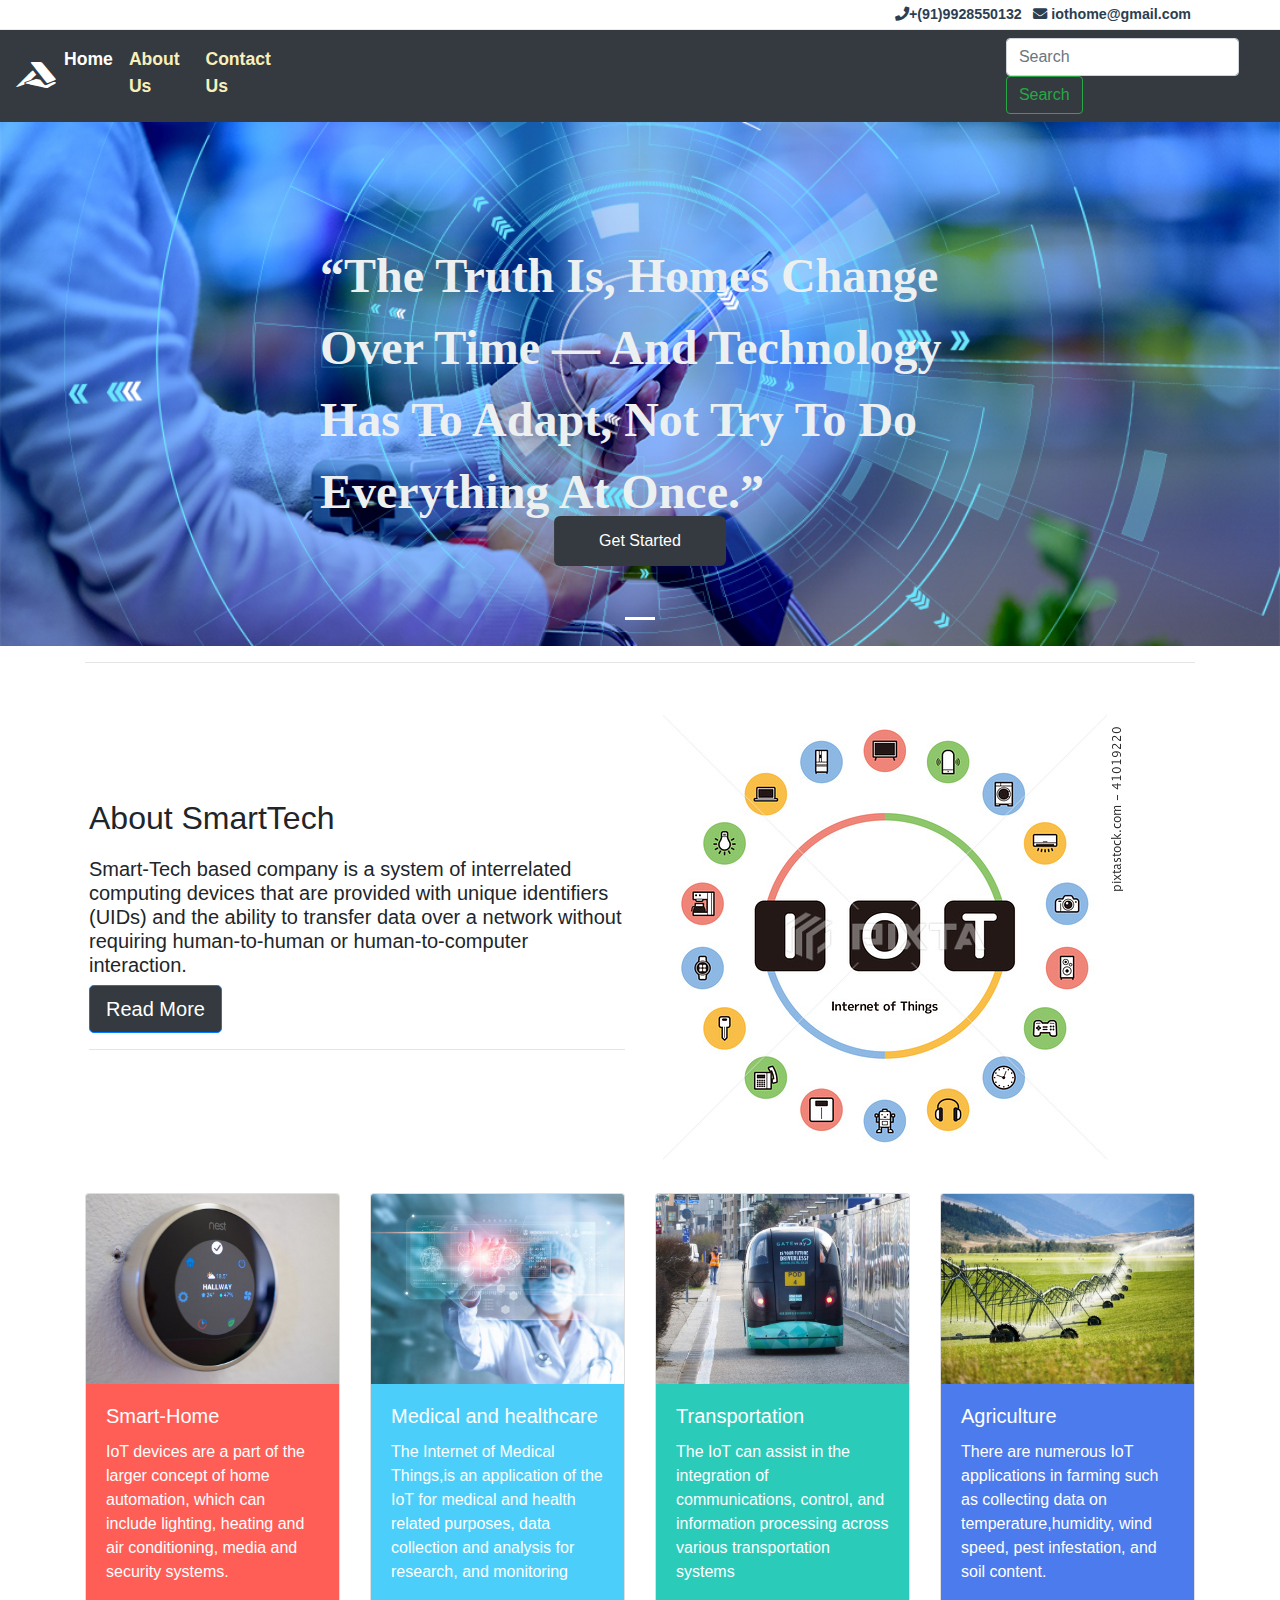
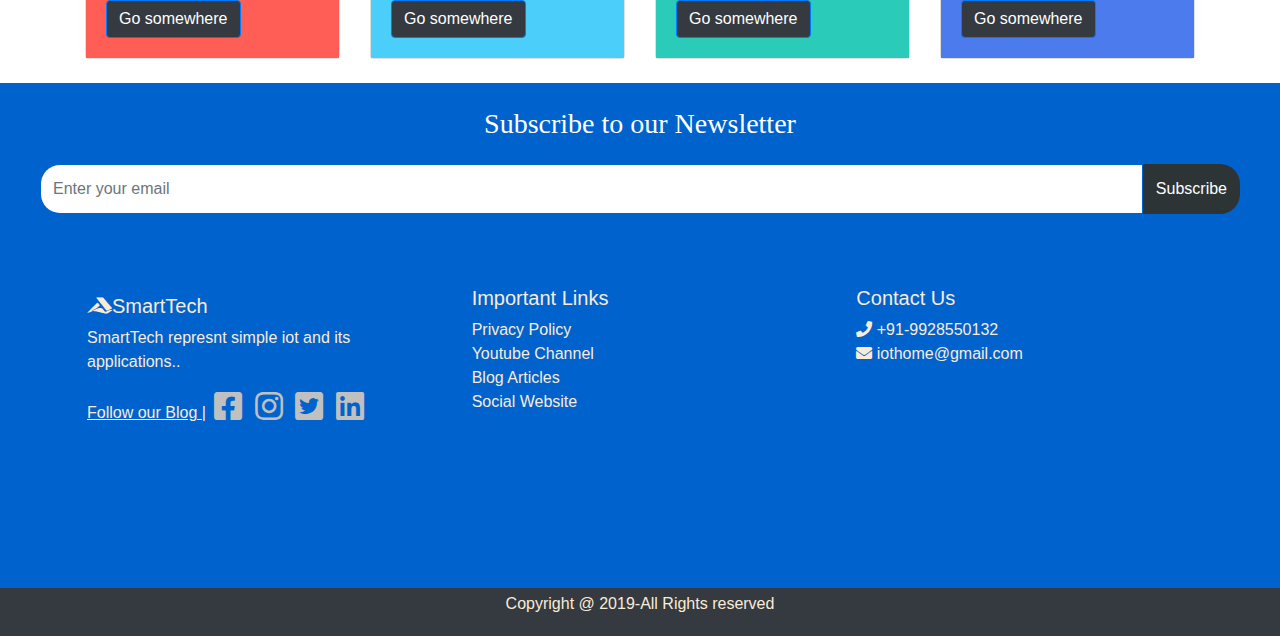
<file: index.html>
<!doctype html>
<html lang="en">

<head>
  <!-- Required meta tags -->
  <meta charset="utf-8">
  <meta name="viewport" content="width=device-width, initial-scale=1, shrink-to-fit=no">

  <!-- Bootstrap CSS -->
  <link rel="stylesheet" href='bootstrap/bootstrap.min.css'>
  <link rel="stylesheet" href='fontawesome-free-5.9.0-web/css/all.css'>
  <!----Our Custom Style Sheet-->
  <link rel="stylesheet" href='./css/style.css'>
  <!---
    xl<576 |  576<sm<768 | 768<md<992 | 992<lg<1200 | 1200<xl
    -->
  <title>Home-SmartTech</title>
</head>

<body>
  <header>
    <div class='p-1' id="topheader">
      <div class="container">
        <div class='row'>
          <div class="col-12 text-right">
            <a class='p-1' href="tel:+919571075799"><i class="fas fa-phone"></i>+(91)9928550132</a>
            <a class='p-1' href="mailto:shivjais603@gmail.com"><i class="fas fa-envelope"></i> iothome@gmail.com</a>
          </div>
        </div>
      </div>
    </div>
    <div id="bottomheader">
      <div class="container-fluid">
        <nav class="navbar navbar-dark navbar-expand-lg" style="background-color:#343a40;">
          <a class='na'id="font" href=""><i class="fab fa-accusoft"></i></a>
          <button data-toggle='collapse' data-target='#navbarToggler' type='button' class="navbar-toggler"><span
              class='navbar-toggler-icon '></span></button>
          <div class="collapse navbar-collapse " id='navbarToggler'>
            <ul class="navbar-nav navbar-dark bg-dark ">
              <li class="nav-item active">
                <a class='nav-link' href="index.html">Home</a>
              </li>
              <li class="nav-item">
                <a class='nav-link' style='color:#F8EFBA' href="aboutus.html">About Us</a>
              </li>
              <li class="nav-item">
                <a class='nav-link' style='color:#F8EFBA' href="contactus.html">Contact Us</a>
              </li>
              <form class="form-inline my-2 my-lg-0" class="input-group">
                  <input class="form-control mr-sm-2" type="search" placeholder="Search" aria-label="Search">
                  <button class="btn btn-outline-success my-3 my-sm-0" type="submit">Search</button>
                </form>
            </ul>
          </div>
        </nav>
      </div>
    </div>
  </header>
  <section>
    <div class="container-fluid">
      <div id="carouselExampleIndicators" class="carousel slide carousel-fade" data-ride="carousel">
        <ol class="carousel-indicators">
          <li data-target="#carouselExampleIndicators" data-slide-to="0" class="active"></li>
          <!-- <li data-target="#carouselExampleIndicators" data-slide-to="1"></li>
          <li data-target="#carouselExampleIndicators" data-slide-to="2"></li>
          <li data-target="#carouselExampleIndicators" data-slide-to="2"></li> -->
        </ol>
        
        <div class="carousel-inner">
          <div class="carousel-item active">
            <img src="iot-15.jpg" class="d-block w-100 " alt="...">
            <div class="centered"><b> “The Truth Is, Homes Change Over Time — And Technology Has To Adapt, Not Try To Do Everything At Once.”</b></div>
            <div class="container">
            <button class="btn-1" style="font-size: 1rem;">Get Started</button>
          </div>
        </div>
          <!-- <div class="carousel-item"data-interval="10000">
            <img src="laptop-1.jpg" class="d-block w-100" alt="...">
          </div>
          <div class="carousel-item"data-interval="10000">
            <img src="iot-3.jpg" class="d-block w-100" alt="...">
          </div>
          <div class="carousel-item"data-interval="10000">
            <img src="laptop-3.jpg" class="d-block w-100" alt="...">
          </div> -->
        </div>
  </section>
  <!--Start first Home page section -->
  <!--<section class='top-hero-section pt-4 pb-5'>
    <div class='container'>
      <div class="row align-items-center">
       <div class="col-md-5">
         <h4>Quality - Support - Value</h4>
         <h1>Best In Class IT Services</h1>
         <h5>IF its a website or an app or graphics, we can develop it for you at affordable rates.Send us your requirements</h5><br>
         <button class="btn btn-primary btn-lg">Get Started </button><a href="">Read more..</a>
       </div>
       <div class="col-md-7">
         <img class='image-fluid'src='modern-web-design-concept-with-flat-style_23-2147935005.jpg '>

       </div>
     </div>
    </div>
  </section>-->
  <!--End first Home page section -->
  <!--Start  second Our Qualities section-->
  <section>
    <div class="container">
      <div class="row">
        <div class="col-12 text-center">
          <h3>
            <b></b>
          </h3>
          <hr>
        </div>
         <!--Start fourth section-->
  <section class='p-1 pt-md-4 pb-md-4'>
      <div class="container">
        <div class="row">
          <div class="col-md-6 ">
            <h2 style="padding-top: 18%; font-family: 'Segoe UI', Tahoma, Geneva, Verdana, sans-serif;">About SmartTech</h2>
            <h5 style="padding-top: 02%;">Smart-Tech based company is a system of interrelated computing devices that are provided with 
              unique identifiers (UIDs) and the ability to transfer data over a network without requiring human-to-human or human-to-computer interaction.</h5>
            <button class='btn btn-lg btn-primary' style="padding: top 0;background-color: #343a40;">Read More</button>
            <hr>
          </div>
          <div class="col-md-6 ">
            <img src="iot-3.jpg" class='img-fluid p-2' alt="">
          </div>
        </div>
      </div>
    </section>
    <!--End fourth section-->
    <div class="container">
        <div class="row">
          <div class="col">
              <div class="row row-cols-1 row-cols-md-2">
                  <div class="col mb-4">
                    <div class="card">
                      <img src="iot-6.jpg" class="card-img-top" alt="...">
                      <div class="card-body"style="background-color: #ff5e57;">
                        <h5 class="card-title"style="color:white">Smart-Home</h5>
                        <p class="card-text"style="color:white">IoT devices are a part of the larger concept of home automation, which can include lighting, heating and air conditioning, media and security systems.</p>
                        <a href="https://en.wikipedia.org/wiki/Internet_of_things" class="btn btn-primary"style="background-color: #343a40;" >Go somewhere</a>
                      </div>
                    </div>
                  </div>
                  <div class="col mb-4">
                    <div class="card">
                      <img src="iot-5.jpg" class="card-img-top" alt="...">
                      <div class="card-body" style="background-color:#4bcffa;">
                        <h5 class="card-title" style="color:white">Medical and healthcare</h5>
                        <p class="card-text" style="color:white">The Internet of Medical Things,is an application of the IoT for medical and health related purposes, data collection and analysis for research, and monitoring</p>
                        <a href="https://en.wikipedia.org/wiki/Internet_of_things" class="btn btn-primary" style="background-color: #343a40;" >Go somewhere</a>
                      </div>
                    </div>
                  </div>
                  <div class="col mb-4">
                    <div class="card">
                      <img src="iot-4.jpg" class="card-img-top">
                      <div class="card-body" style="background-color:#2bcbba">
                        <h5 class="card-title"style="color:white">Transportation</h5>
                        <p class="card-text" style="color:white">The IoT can assist in the integration of communications, control, and information processing across various transportation systems</p>
                        <a href="https://en.wikipedia.org/wiki/Internet_of_things" style="background-color: #343a40;"  class="btn btn-primary">Go somewhere</a>
                      </div>
                    </div>
                  </div>
                  <div class="col mb-4">
                    <div class="card">
                      <img src="iot-2.jpg" class="card-img-top" alt="...">
                      <div class="card-body" style="background-color:#4b7bec">
                        <h5 class="card-title "style="color:white" >Agriculture</h5>
                        <p class="card-text" style="color:white">There are numerous IoT applications in farming such as collecting data on temperature,humidity, wind speed, pest infestation, and soil content. </p>
                        <a href="https://en.wikipedia.org/wiki/Internet_of_things" style="background-color: #343a40;" class="btn btn-primary">Go somewhere</a>
                      </div>
                    </div>
                  </div>
                </div>
                  </div>
      <div class="container">
          <div class="row">
            <div class="col">
            </div>
          </div>
        </div>
  </section>
  <!--End second Our Qualities Section-->
  <!-- Start third section-->
  
  <!--End third section-->
  
  <!-- Start fifth section-->
  <section class='newsletter p-4'>
    <div class="row">
      <di class="col-12 text-center">
        <h3 style="font-family:Bahnschrift;">Subscribe to our Newsletter</h3>
        <div class="input-group p-3">
          <input type='email' class='form-control' placeholder='Enter your email'>
          <span class='input-group-btn'>
            <button class='btn btn-theme' type='submit'>Subscribe</button>
          </span>
        </div>
      </di>
    </div>

  </section>
  <!--End fifth section-->
  <!--Start sixth section-->
  <footer class='full-footer '>
    <div class="container  top-footer p-md-2 p-1">
      <div class='row'>
        <div class="col-md-4 p-4">
          <a class='navbar-brand' href="" style='color:antiquewhite'><i class="fab fa-accusoft"
              style='color:antiquewhite'></i>SmartTech</a>


          <p style='color:antiquewhite'>
           SmartTech represnt simple iot and its applications..
            <p></p> <a style='color:antiquewhite' href="#"><u>Follow our Blog |</u></a>
            <a style='color:silver;' class='p-1' href="#"><i class="fab fa-2x fa-facebook-square"></i></a>
            <a style='color:silver;' class='p-1' href="#"><i class="fab  fa-2x fa-instagram"></i></a>
            <a style='color:silver;' class='p-1' href=""><i class="fab fa-2x fa-twitter-square"></i></a>
            <a style='color:silver;' class='p-1' size='3x'href=""><i class=" fa-2x fab fa-linkedin"></i></a>
          </p>
          </p>
        </div>
        <div class='col-md-4 p-4'>
          <h3>Important Links </h3>

          <a style='color:antiquewhite' href="#">Privacy Policy</a><br>
          <a style='color:antiquewhite' style='color:antiquewhite' href="#">Youtube Channel</a><br>
          <a style='color:antiquewhite' href="">Blog Articles</a><br>
          <a style='color:antiquewhite' href="">Social Website</a><br>

        </div>
        <div class='col-md-4 p-4'>
          <h3>Contact Us </h3>
          <a style='color:antiquewhite' href="#"><i class="fas fa-phone"></i> +91-9928550132</a><br>
          <a style='color:antiquewhite' style='color:antiquewhite' href="mailto:shivjais603@gmail.com"><i
              class="fas fa-envelope"></i> iothome@gmail.com</a><br>
          <div class="embed-responsive embed-responsive-16by9">
            <iframe class='embed-responsive-item'
              src="https://www.google.com/maps/embed?pb=!1m18!1m12!1m3!1d447958.4045231668!2d77.1155235914565!3d28.699365980622716!2m3!1f0!2f0!3f0!3m2!1i1024!2i768!4f13.1!3m3!1m2!1s0x390cf1bb41c50fdf%3A0xe6f06fd26a7798ba!2sGhaziabad%2C+Uttar+Pradesh!5e0!3m2!1sen!2sin!4v1559966854885!5m2!1sen!2sin"
              frameborder="0"></iframe>
          </div>
        </div>
      </div>

    </div>
    <div class="container-fluid bottom-footer p-1">
      <div class="row">
        <div class="col-12 text-center">
          <p>Copyright @ 2019-All Rights reserved </p>
        </div>
      </div>
    </div>
  </footer>

  <!-- Optional JavaScript -->
  <!-- jQuery first, then Popper.js, then Bootstrap JS -->
  <script src='bootstrap/jquery-3.3.1.slim.min.js'></script>
  <script src='bootstrap/popper.min.js'></script>
  <script src='bootstrap/bootstrap.min.js'></script>
  <script>
    $('.carousel').carousel({
      interval: 6000
    })</script>
</body>

</html>
</file>
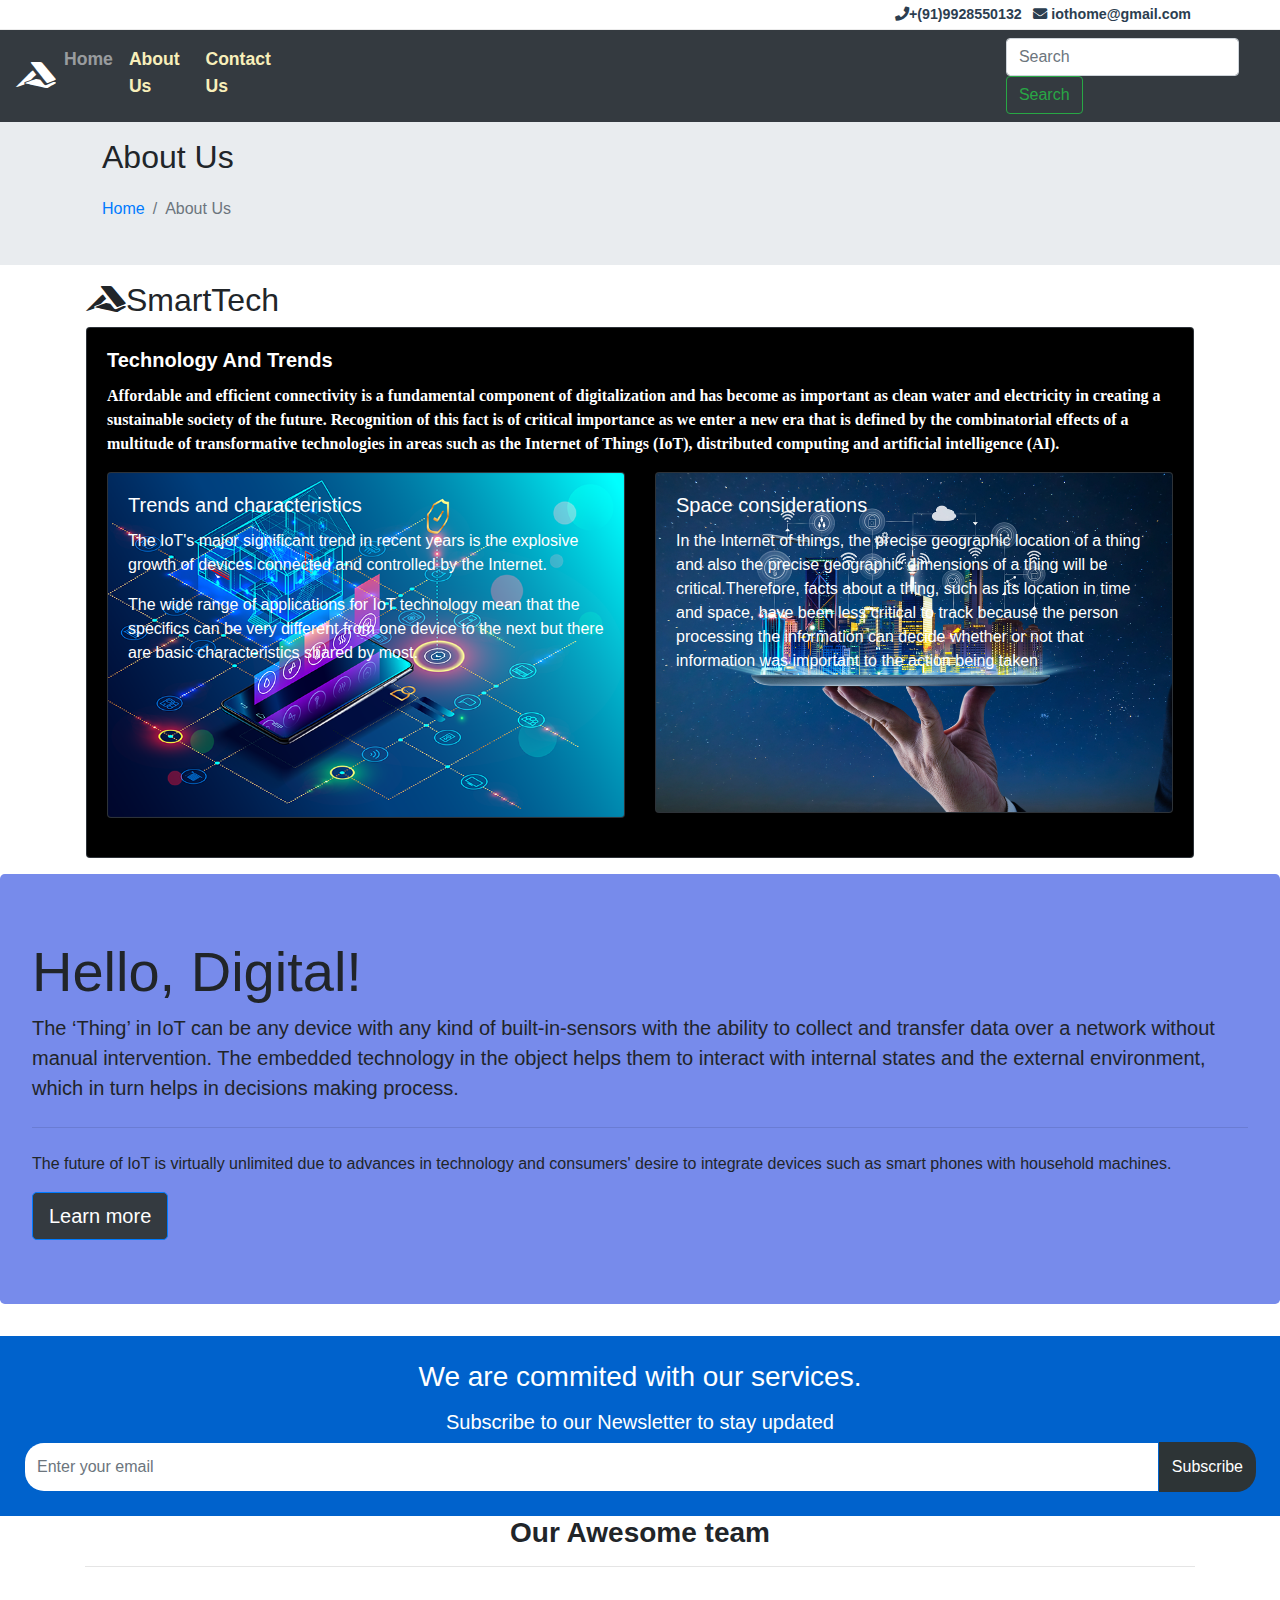
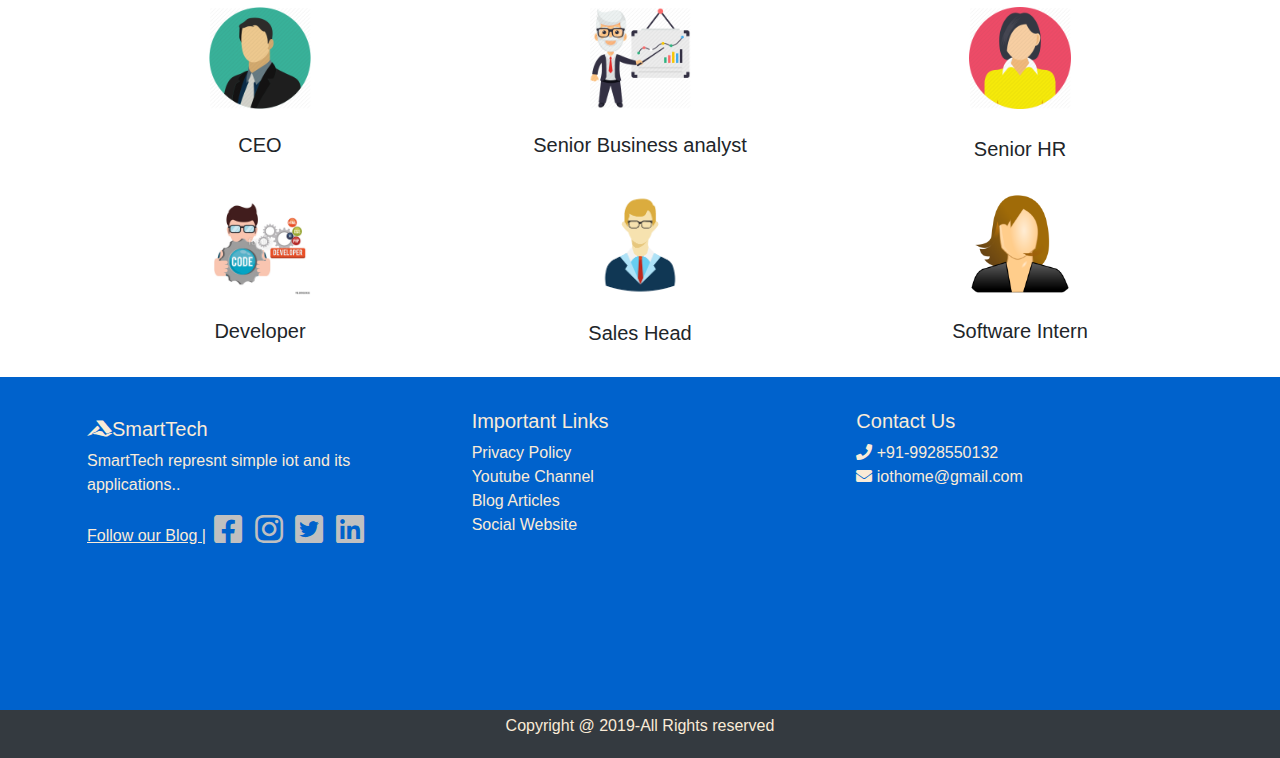
<file: aboutus.html>
<!doctype html>
<html lang="en">

<head>
  <!-- Required meta tags -->
  <meta charset="utf-8">
  <meta name="viewport" content="width=device-width, initial-scale=1, shrink-to-fit=no">

  <!-- Bootstrap CSS -->
  <link rel="stylesheet" href='bootstrap/bootstrap.min.css'>
  <link rel="stylesheet" href='fontawesome-free-5.9.0-web/css/all.css'>
  <!----Our Custom Style Sheet-->
  <link rel="stylesheet" href='./css/style.css'>
  <!---
    xl<576 |  576<sm<768 | 768<md<992 | 992<lg<1200 | 1200<xl
    -->
  <title>About US- Worldlab</title>
</head>

<body>
    <header>
        <div class='p-1' id="topheader">
          <div class="container">
            <div class='row'>
              <div class="col-12 text-right">
                <a class='p-1' href="tel:+919571075799"><i class="fas fa-phone"></i>+(91)9928550132</a>
                <a class='p-1' href="mailto:shivjais603@gmail.com"><i class="fas fa-envelope"></i> iothome@gmail.com</a>
              </div>
            </div>
          </div>
        </div>
        <div id="bottomheader">
          <div class="container-fluid">
            <nav class="navbar navbar-dark navbar-expand-lg" style="background-color:#343a40;">
              <a class='na'id="font" href=""><i class="fab fa-accusoft"></i></a>
              <button data-toggle='collapse' data-target='#navbarToggler' type='button' class="navbar-toggler"><span
                  class='navbar-toggler-icon '></span></button>
              <div class="collapse navbar-collapse " id='navbarToggler'>
                <ul class="navbar-nav navbar-dark bg-dark ">
                  <li class="nav-item ">
                    <a class='nav-link' href="index.html">Home</a>
                  </li>
                  <li class="nav-item active">
                    <a class='nav-link' style='color:#F8EFBA' href="aboutus.html">About Us</a>
                  </li>
                  <li class="nav-item">
                    <a class='nav-link' style='color:#F8EFBA' href="contactus.html">Contact Us</a>
                  </li>
                  <form class="form-inline my-2 my-lg-0" class="input-group">
                      <input class="form-control mr-sm-2" type="search" placeholder="Search" aria-label="Search">
                      <button class="btn btn-outline-success my-3 my-sm-0" type="submit">Search</button>
                    </form>
                </ul>
              </div>
            </nav>
          </div>
        </div>
      </header>
  
  <!--Start First section-->
  <section class='breadcrumbs-section'>
    <div class="container p-1 p-sm-3">
      <div class="row">
        <div class="col-12">
          <h2 class='pl-3'>About Us</h2>
          <ol class='breadcrumb'>
            <li class="breadcrumb-item"><a href="default.html">Home</a></li>
            <li class="breadcrumb-item active">About Us</li>
          </ol>
        </div>
      </div>

    </div>

  </section>
  <!--End first section-->
  <section class='about-company-section'>
    <div class="container p-1 p-sm-3">
      <div class="row">
        <div class="col ">
          <h2><i class="fab fa-accusoft"></i>SmartTech </h2>  
         <div class="card bg-dark text-white">
  <img src="iot-10.png" class="card-img" alt="...">
  <div class="card-img-overlay">
    <h5 class="card-title"><b>Technology And Trends</b></h5>
    <p class="card-text" style="font-family:Bahnschrift"><b>Affordable and efficient connectivity is a fundamental component of digitalization and has become as important as clean water and electricity in creating a sustainable society of the future.
      Recognition of this fact is of critical importance as we enter a new era that is defined by the combinatorial effects of a multitude of transformative technologies in areas such as the Internet of Things (IoT), distributed computing and artificial intelligence (AI).</b></p>
      <div class="row">
      <div class="col-md-6 ">
      <div class="card bg-dark text-white">
          <img src="iot-11.png" class="card-img" alt="...">
          <div class="card-img-overlay">
            <h5 class="card-title">Trends and characteristics</h5>
            <p class="card-text">The IoT's major significant trend in recent years is the explosive growth of devices connected and controlled by the Internet.</p>
            <p class="card-text">The wide range of applications for IoT technology mean that the specifics can be very different from one device to the next but there are basic characteristics shared by most.</p>
          </div>
        </div>
        </div>
        <div class="col-md-6 ">
            <div class="card bg-dark text-white">
                <img src="iot-12.jpg" class="card-img" alt="...">
                <div class="card-img-overlay">
                  <h5 class="card-title">Space considerations</h5>
                  <p class="card-text">In the Internet of things, the precise geographic location of a thing and also the precise geographic dimensions of a thing will be critical.Therefore, facts about a thing, such as its location in time and space, have been less critical to track because the person processing the information can decide whether or not that information was important to the action being taken</p>
                </div>
              </div>
              </div>
            </div>
          </div>
        </div>
      </div>
    </div> 
  </div>
  <div class="jumbotron" style="background-color:#778beb">
      <h1 class="display-4">Hello, Digital!</h1>
      <p class="lead">The ‘Thing’ in IoT can be any device with any kind of built-in-sensors with the ability to collect and transfer data over a network without manual intervention. The embedded technology in the object helps them to interact with internal states and the external environment, which in turn helps in decisions making process.</p>
      <hr class="my-4">
      <p>The future of IoT is virtually unlimited due to advances in technology and consumers' desire to integrate devices such as smart phones with household machines.</p>
      <a class="btn btn-primary btn-lg" href="#" role="button" style="background-color:#343a40;">Learn more</a>
    </div>
  </section>
  <!--Start third section-->
  <section class='newsletter p-4'>
    <div class="row">
      <di class="col-12 text-center">
        <h3>We are commited with our services.</h3>
        <h5 class='pt-2'>Subscribe to our Newsletter to stay updated</h5>
        <div class="input-group ">
          <input type='email' class='form-control' placeholder='Enter your email'>
          <span class='input-group-btn '></span>
          <button class='btn btn-theme' type='submit'>Subscribe</button>
          </span>
        </div>
      </di>
    </div>

  </section>
  <!--End third section-->
  <!--Start fourth section-->
  <section>
    <div class="container">
      <div class="row">
        <div class="col-12 text-center">
          <h3>
            <b>Our Awesome team</b>
          </h3>
          <hr>
        </div>

      </div>
      <div class="row">
        <div class="col-md-4 text-center ">
          <img class='img-fluid qualities-img p-4' src='./aboutusimg/ceo.png'>
          <h5> CEO</h5>
        </div>
        <div class="col-md-4 text-center">
          <img class='img-fluid qualities-img p-4' src='./aboutusimg/business-analyst.png'>
          <h5>Senior Business analyst</h5>
        </div>
        <div class="col-md-4 text-center">
          <img class='img-fluid  qualities-img p-4' src='./aboutusimg/seniorhr.png'>
          <h5 class='pt-1'>Senior HR</h5>
        </div>

      </div>
      <div class="row">
        <div class="col-md-4 text-center ">
          <img class='img-fluid qualities-img p-4 ' src='./aboutusimg/developer.jpg'>
          <h5 class='pb-4'>Developer</h5>
        </div>
        <div class="col-md-4 text-center">
          <img class='img-fluid qualities-img p-4 pb-2' src='./aboutusimg/sales.png'>
          <h5 class='pb-4'>Sales Head</h5>
        </div>
        <div class="col-md-4 text-center ">
          <img class='img-fluid qualities-img p-4' src='./aboutusimg/intern.png'>
          <h5 class='pb-4'>Software Intern</h5>
        </div>
      </div>
  </section>
  <!--End fourth section-->
  <footer class='full-footer '>
      <div class="container  top-footer p-md-2 p-1">
        <div class='row'>
          <div class="col-md-4 p-4">
            <a class='navbar-brand' href="" style='color:antiquewhite'><i class="fab fa-accusoft"
                style='color:antiquewhite'></i>SmartTech</a>
  
  
            <p style='color:antiquewhite'>
             SmartTech represnt simple iot and its applications..
              <p></p> <a style='color:antiquewhite' href="#"><u>Follow our Blog |</u></a>
              <a style='color:silver;' class='p-1' href="#"><i class="fab fa-2x fa-facebook-square"></i></a>
              <a style='color:silver;' class='p-1' href="#"><i class="fab  fa-2x fa-instagram"></i></a>
              <a style='color:silver;' class='p-1' href=""><i class="fab fa-2x fa-twitter-square"></i></a>
              <a style='color:silver;' class='p-1' size='3x'href=""><i class=" fa-2x fab fa-linkedin"></i></a>
            </p>
            </p>
          </div>
          <div class='col-md-4 p-4'>
            <h3>Important Links </h3>
  
            <a style='color:antiquewhite' href="#">Privacy Policy</a><br>
            <a style='color:antiquewhite' style='color:antiquewhite' href="#">Youtube Channel</a><br>
            <a style='color:antiquewhite' href="">Blog Articles</a><br>
            <a style='color:antiquewhite' href="">Social Website</a><br>
  
          </div>
          <div class='col-md-4 p-4'>
            <h3>Contact Us </h3>
            <a style='color:antiquewhite' href="#"><i class="fas fa-phone"></i> +91-9928550132</a><br>
            <a style='color:antiquewhite' style='color:antiquewhite' href="mailto:shivjais603@gmail.com"><i
                class="fas fa-envelope"></i> iothome@gmail.com</a><br>
            <div class="embed-responsive embed-responsive-16by9">
              <iframe class='embed-responsive-item'
                src="https://www.google.com/maps/embed?pb=!1m18!1m12!1m3!1d447958.4045231668!2d77.1155235914565!3d28.699365980622716!2m3!1f0!2f0!3f0!3m2!1i1024!2i768!4f13.1!3m3!1m2!1s0x390cf1bb41c50fdf%3A0xe6f06fd26a7798ba!2sGhaziabad%2C+Uttar+Pradesh!5e0!3m2!1sen!2sin!4v1559966854885!5m2!1sen!2sin"
                frameborder="0"></iframe>
            </div>
          </div>
        </div>
  
      </div>
      <div class="container-fluid bottom-footer p-1">
        <div class="row">
          <div class="col-12 text-center">
            <p>Copyright @ 2019-All Rights reserved </p>
          </div>
        </div>
      </div>
  <!-- Optional JavaScript -->
  <!-- jQuery first, then Popper.js, then Bootstrap JS -->
  <script src='bootstrap/jquery-3.3.1.slim.min.js'></script>
  <script src='bootstrap/popper.min.js'></script>
  <script src='bootstrap/bootstrap.min.js'></script>
</body>

</html>
</file>
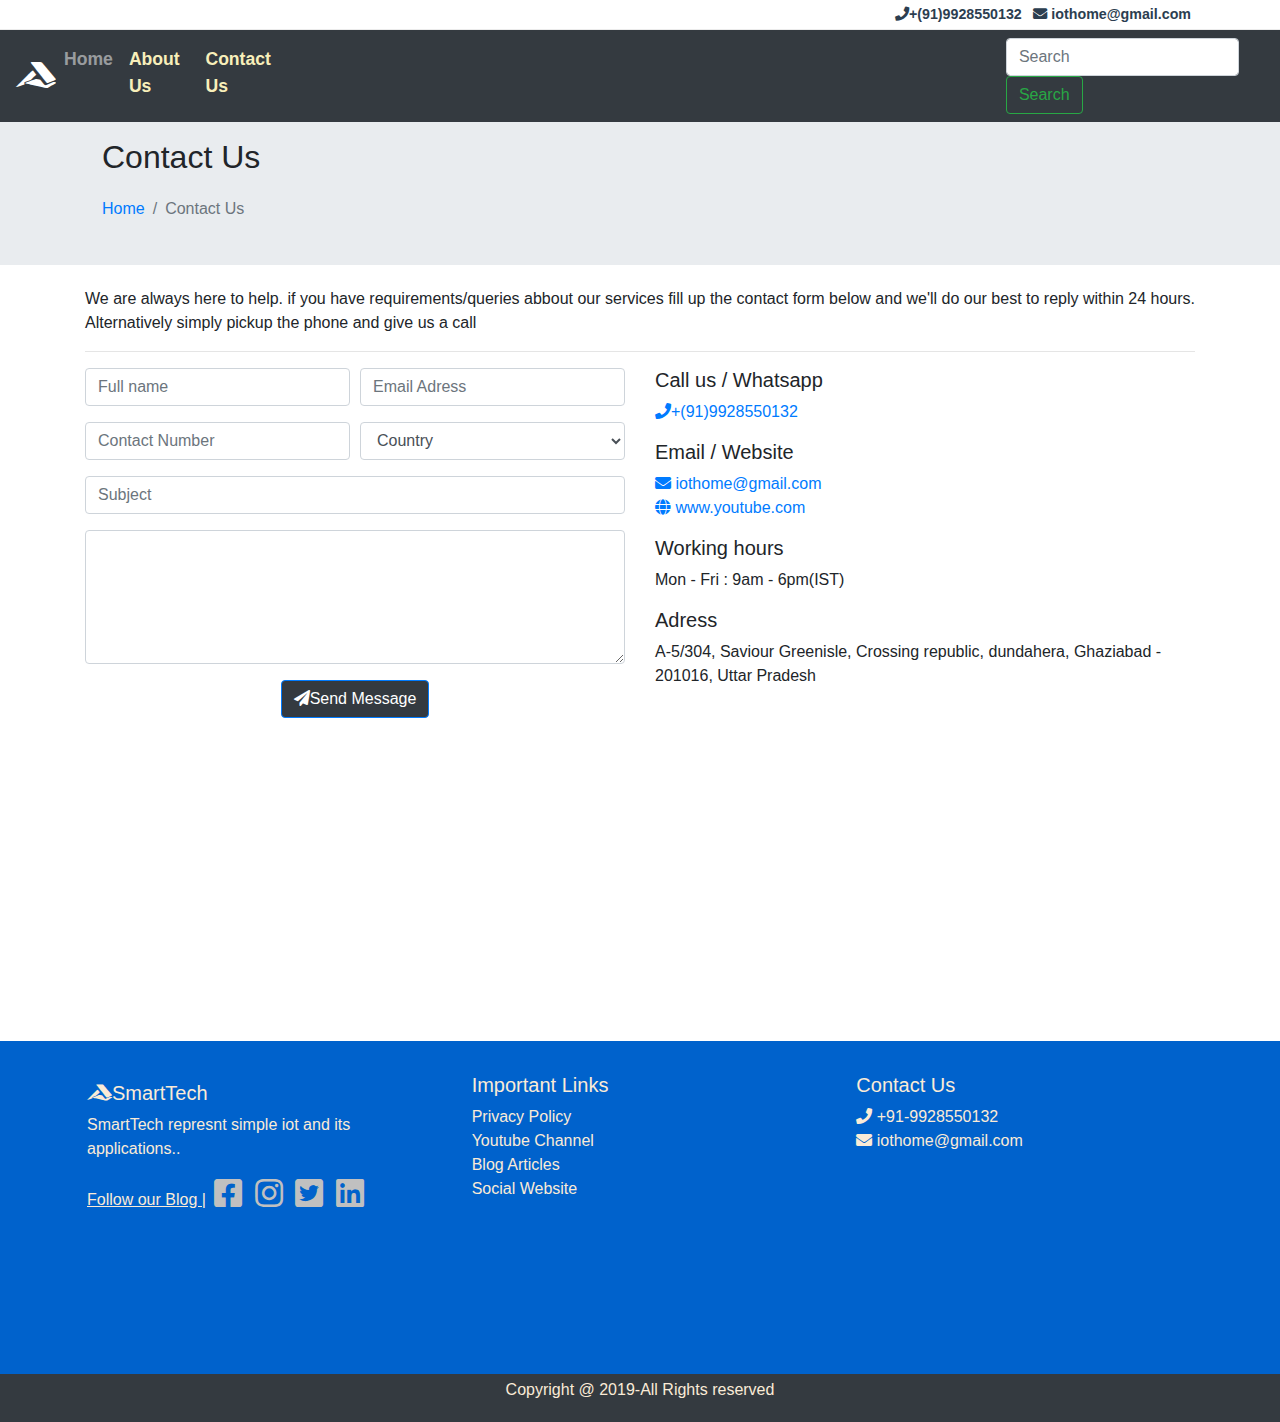
<file: contactus.html>
<!doctype html>
<html lang="en">

<head>
  <!-- Required meta tags -->
  <meta charset="utf-8">
  <meta name="viewport" content="width=device-width, initial-scale=1, shrink-to-fit=no">

  <!-- Bootstrap CSS -->
  <link rel="stylesheet" href='bootstrap/bootstrap.min.css'>
  <link rel="stylesheet" href='fontawesome-free-5.9.0-web/css/all.css'>
  <!----Our Custom Style Sheet-->
  <link rel="stylesheet" href='./css/style.css'>
  <!---
    xl<576 |  576<sm<768 | 768<md<992 | 992<lg<1200 | 1200<xl
    -->
  <title>ContactUs-SmartTech</title>
</head>

<body>
  <header>
    <div class='p-1' id="topheader">
      <div class="container">
        <div class='row'>
          <div class="col-12 text-right">
            <a class='p-1' href="tel:+919571075799"><i class="fas fa-phone"></i>+(91)9928550132</a>
            <a class='p-1' href="mailto:shivjais603@gmail.com"><i class="fas fa-envelope"></i> iothome@gmail.com</a>
          </div>
        </div>
      </div>
    </div>
    <div id="bottomheader">
      <div class="container-fluid">
        <nav class="navbar navbar-dark navbar-expand-lg" style="background-color:#343a40;">
          <a class=''id="font" href=""><i class="fab fa-accusoft"></i></a>
          <button data-toggle='collapse' data-target='#navbarToggler' type='button' class="navbar-toggler"><span
              class='navbar-toggler-icon '></span></button>
          <div class="collapse navbar-collapse " id='navbarToggler'>
            <ul class="navbar-nav navbar-dark bg-dark ">
              <li class="nav-item ">
                <a class='nav-link' href="index.html">Home</a>
              </li>
              <li class="nav-item">
                <a class='nav-link' style='color:#F8EFBA' href="aboutus.html">About Us</a>
              </li>
              <li class="nav-item active">
                <a class='nav-link' style='color:#F8EFBA' href="contactus.html">Contact Us</a>
              </li>
              <form class="form-inline my-2 my-lg-0" class="input-group">
                  <input class="form-control mr-sm-2" type="search" placeholder="Search" aria-label="Search">
                  <button class="btn btn-outline-success my-3 my-sm-0" type="submit">Search</button>
                </form>
            </ul>
          </div>
        </nav>
      </div>
    </div>
  </header>
  <!--Start First section-->
  <section class='breadcrumbs-section'>
    <div class="container p-1 p-sm-3">
      <div class="row">
        <div class="col-12">
          <h2 class='pl-3'>Contact Us</h2>
          <ol class='breadcrumb'>
            <li class="breadcrumb-item"><a href="default.html">Home</a></li>
            <li class="breadcrumb-item active">Contact Us</li>
          </ol>
        </div>
      </div>

    </div>

  </section>
  <!--End first section-->
  <!--Start Second section-->
  <section>
    <div class="container">
      <div class="row">
        <div class="col-12 ">
          <p style="padding-top: 02%;">We are always here to help. if you have requirements/queries abbout our services fill up the contact form
            below and we'll do our best to reply within 24 hours. Alternatively simply pickup the phone and give us a
            call </p>
          <hr />
        </div>
      </div>
    </div>
  </section>
  <!--End Second section-->
  <!--Start third section-->
  <section class='form-section'>
    <div class="container">
      <div class="row">
        <div class="col-md-6 ">
          <form action="">
            <div class="form-row">
              <div class="form-group col-md-6">
                <input type="text" class='form-control' placeholder='Full name'>
              </div>
              <div class="form-group col-md-6">
                <input type="email" class='form-control' placeholder='Email Adress'>
              </div>
            </div>
            <div class="form-row">
              <div class="form-group col-md-6">
                <input type="number" class='form-control' placeholder='Contact Number'>
              </div>
              <div class="form-group col-md-6">
                <select class='form-control' name="" id="">
                  <option selected> Country</option>
                  <option>India</option>
                  <option>Australia</option>
                  <option>China</option>
                  <option>England</option>
                </select>
              </div>
            </div>
            <div class="form-row">
              <div class="form-group col-md-12">
                <input type="text" class='form-control' placeholder='Subject'>
              </div>
            </div>
            <div class="form-row">
                <div class="form-group col-md-12">
                  <textarea  class='form-control' rows='5'></textarea>
                </div>
              </div>
              <div class="form-row">
                  <div class="form-group col-md-12 text-center">
                  <button type="submit" class='btn btn-primary'style="background-color:#343a40;"><i class='fas fa-paper-plane'></i>Send Message</button> 
                  </div>
                </div>
          </form>
        </div>
        <div class="col-md-6 ">
          <h5>Call us / Whatsapp</h5>
          <p><a href="tel:+919079942523"><i class='fas fa-phone'></i>+(91)9928550132</a>  </p>
           <h5>Email / Website</h5>
           <p>
             <a href="mailto:shivjais603@gmail.com"><i class='fas fa-envelope'></i> iothome@gmail.com</a><br>
             <a href="https://youtube.com"><i class='fas fa-globe'></i> www.youtube.com</a>
           </p>
           <h5>Working hours</h5>
           <p>
             Mon - Fri : 9am - 6pm(IST)
           </p>
           <h5>Adress</h5>
           <p>
             A-5/304, Saviour Greenisle, Crossing republic, dundahera, Ghaziabad - 201016, Uttar Pradesh
           </p>
        </div>
      </div>
    </div>
  </section>
<!--End third section-->
<section>
  <div class="container-fluid">
      <iframe src="https://www.google.com/maps/embed?pb=!1m18!1m12!1m3!1d3502.2768523026284!2d77.43564081503604!3d28.621463482422193!2m3!1f0!2f0!3f0!3m2!1i1024!2i768!4f13.1!3m3!1m2!1s0x390cee3b8f642bcf%3A0xec9a18f4ab634c23!2sCrossings+Republik+Rd%2C+Ghaziabad%2C+Uttar+Pradesh!5e0!3m2!1sen!2sin!4v1560242527303!5m2!1sen!2sin" width="100%" height="300px" frameborder="0" style="border:0" ></iframe>
  </div>
</section>
<footer class='full-footer '>
  <div class="container  top-footer p-md-2 p-1">
    <div class='row'>
      <div class="col-md-4 p-4">
        <a class='navbar-brand' href="" style='color:antiquewhite'><i class="fab fa-accusoft"
            style='color:antiquewhite'></i>SmartTech</a>


        <p style='color:antiquewhite'>
         SmartTech represnt simple iot and its applications..
          <p></p> <a style='color:antiquewhite' href="#"><u>Follow our Blog |</u></a>
          <a style='color:silver;' class='p-1' href="#"><i class="fab fa-2x fa-facebook-square"></i></a>
          <a style='color:silver;' class='p-1' href="#"><i class="fab  fa-2x fa-instagram"></i></a>
          <a style='color:silver;' class='p-1' href=""><i class="fab fa-2x fa-twitter-square"></i></a>
          <a style='color:silver;' class='p-1' size='3x'href=""><i class=" fa-2x fab fa-linkedin"></i></a>
        </p>
        </p>
      </div>
      <div class='col-md-4 p-4'>
        <h3>Important Links </h3>

        <a style='color:antiquewhite' href="#">Privacy Policy</a><br>
        <a style='color:antiquewhite' style='color:antiquewhite' href="#">Youtube Channel</a><br>
        <a style='color:antiquewhite' href="">Blog Articles</a><br>
        <a style='color:antiquewhite' href="">Social Website</a><br>

      </div>
      <div class='col-md-4 p-4'>
        <h3>Contact Us </h3>
        <a style='color:antiquewhite' href="#"><i class="fas fa-phone"></i> +91-9928550132</a><br>
        <a style='color:antiquewhite' style='color:antiquewhite' href="mailto:shivjais603@gmail.com"><i
            class="fas fa-envelope"></i> iothome@gmail.com</a><br>
        <div class="embed-responsive embed-responsive-16by9">
          <iframe class='embed-responsive-item'
            src="https://www.google.com/maps/embed?pb=!1m18!1m12!1m3!1d447958.4045231668!2d77.1155235914565!3d28.699365980622716!2m3!1f0!2f0!3f0!3m2!1i1024!2i768!4f13.1!3m3!1m2!1s0x390cf1bb41c50fdf%3A0xe6f06fd26a7798ba!2sGhaziabad%2C+Uttar+Pradesh!5e0!3m2!1sen!2sin!4v1559966854885!5m2!1sen!2sin"
            frameborder="0"></iframe>
        </div>
      </div>
    </div>

  </div>
  <div class="container-fluid bottom-footer p-1">
    <div class="row">
      <div class="col-12 text-center">
        <p>Copyright @ 2019-All Rights reserved </p>
      </div>
    </div>
  </div>
</footer>

  <!-- Optional JavaScript -->
  <!-- jQuery first, then Popper.js, then Bootstrap JS -->
  <script src='bootstrap/jquery-3.3.1.slim.min.js'></script>
  <script src='bootstrap/popper.min.js'></script>
  <script src='bootstrap/bootstrap.min.js'></script>
</body>

</html>
</file>
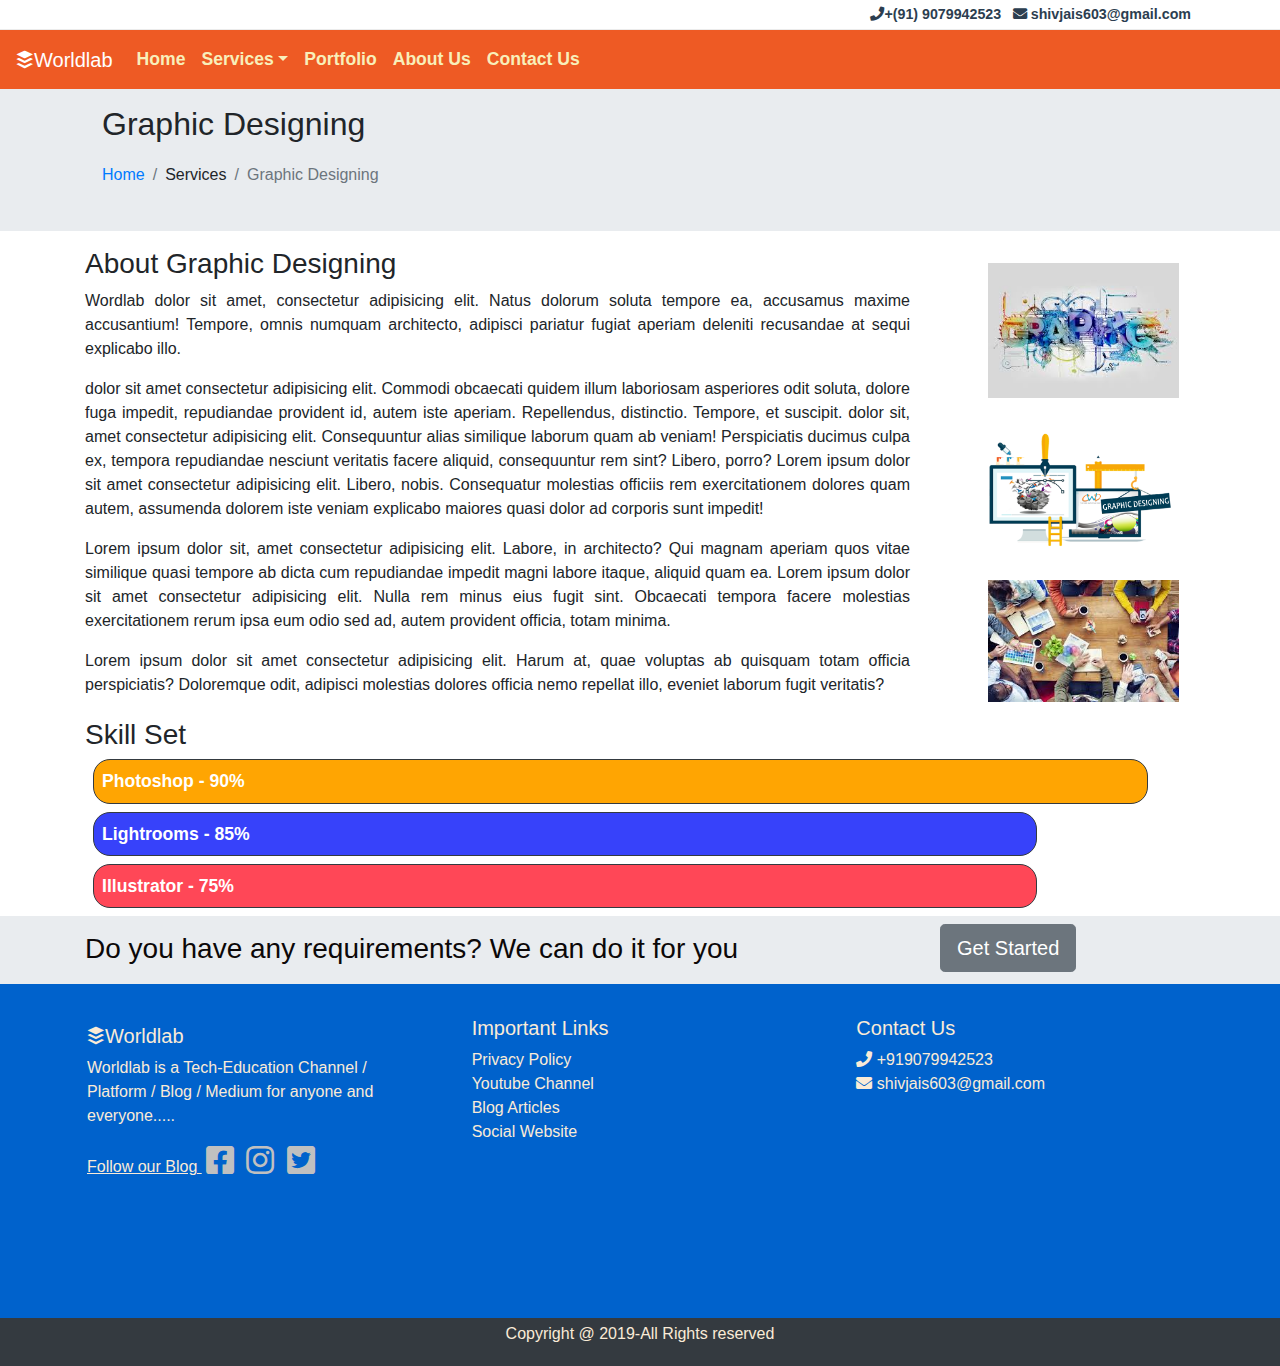
<file: graphicdesign.html>
<!doctype html>
<html lang="en">

<head>
  <!-- Required meta tags -->
  <meta charset="utf-8">
  <meta name="viewport" content="width=device-width, initial-scale=1, shrink-to-fit=no">

  <!-- Bootstrap CSS -->
  <link rel="stylesheet" href='bootstrap/bootstrap.min.css'>
  <link rel="stylesheet" href='fontawesome-free-5.9.0-web/css/all.css'>
  <!----Our Custom Style Sheet-->
  <link rel="stylesheet" href='./css/style.css'>
  <!---
    xl<576 |  576<sm<768 | 768<md<992 | 992<lg<1200 | 1200<xl
    -->
  <title>GraphiDesign-Worldlab</title>
</head>

<body>
  <header>
    <div class='p-1' id="topheader">
      <div class="container">
        <div class='row'>
          <div class="col-12 text-right">
            <a class='p-1' href="tel:+919571075799"><i class="fas fa-phone"></i>+(91) 9079942523</a>
            <a class='p-1' href="mailto:shivjais603@gmail.com"><i class="fas fa-envelope"></i> shivjais603@gmail.com</a>
          </div>
        </div>
      </div>
    </div>
    <div id="bottomheader">
      <div class="container-fluid">
        <nav class="navbar navbar-dark navbar-expand-md" style="background-color:#EE5A24;">
          <a class='navbar-brand' href=""><i class="fab fa-buffer"></i>Worldlab</a>
          <button data-toggle='collapse' data-target='#navbarToggler' type='button' class="navbar-toggler"><span class='navbar-toggler-icon'></span></button>
          <div class="collapse navbar-collapse" id='navbarToggler'>
            <ul class="navbar-nav">
              <li class="nav-item">
                <a class='nav-link' style='color:#F8EFBA'href="index.html">Home</a>
              </li>
              <li class="nav-item dropdown">
                <a class='nav-link dropdown-toggle' data-toggle="dropdown" role="button" style='color:#F8EFBA' href="#">Services</a>
                <div class="dropdown-menu">
                  <a href="webdesining.html" class="dropdown-item">Web Desigining</a>
                  <a href="webdevlopment.html" class="dropdown-item">Web Developement</a>
                  <a href="seoservices.html" class="dropdown-item">SEO Services</a>
                  <a href="softwaredevlopment.html" class="dropdown-item">Software Developement</a>
                  <a href="mobileapp.html" class="dropdown-item">Mobile App Developement</a>
                  <div class="dropdown-divider"></div>
                  <a href="graphicdesign.html"  class="dropdown-item active">Graphic Designing</a>
                </div>
              </li>
              <li class="nav-item">
                <a class='nav-link' style='color:#F8EFBA' href="portfolio.html">Portfolio</a>
              </li>
              <li class="nav-item">
                <a class='nav-link' style='color:#F8EFBA' href="aboutus.html">About Us</a>
              </li>
              <li class="nav-item">
                <a class='nav-link' style='color:#F8EFBA' href="contactus.html">Contact Us</a>
              </li>
            </ul>
          </div>
        </nav>
      </div>
    </div>
  </header>
  <!--Start First section-->
  <section class='breadcrumbs-section'>
    <div class="container p-1 p-sm-3">
      <div class="row">
        <div class="col-12">
          <h2 class='pl-3'>Graphic Designing</h2>
          <ol class='breadcrumb'>
            <li class="breadcrumb-item"><a href="default.html">Home</a></li>
            <li class="breadcrumb-item">Services</li>
            <li class="breadcrumb-item active">Graphic Designing</li>
          </ol>
        </div>
      </div>

    </div>

  </section>
  <!--End first section-->
  <!--Start of Second section-->
  <section>
    <div class="container mt-md-3 mt-1">
      <div class="row">
        <div class="col-md-9 text-justify">
         <h3>About Graphic Designing</h3>
         <p> Wordlab dolor sit amet, consectetur adipisicing elit. Natus dolorum soluta tempore ea, accusamus maxime accusantium! Tempore, omnis numquam architecto, adipisci pariatur fugiat aperiam deleniti recusandae at sequi explicabo illo.</p>
         <p> dolor sit amet consectetur adipisicing elit. Commodi obcaecati quidem illum laboriosam asperiores odit soluta, dolore fuga impedit, repudiandae provident id, autem iste aperiam. Repellendus, distinctio. Tempore, et suscipit.
          dolor sit, amet consectetur adipisicing elit. Consequuntur alias similique laborum quam ab veniam! Perspiciatis ducimus culpa ex, tempora repudiandae nesciunt veritatis facere aliquid, consequuntur rem sint? Libero, porro?
           Lorem ipsum dolor sit amet consectetur adipisicing elit. Libero, nobis. Consequatur molestias officiis rem exercitationem dolores quam autem, assumenda dolorem iste veniam explicabo maiores quasi dolor ad corporis sunt impedit!
         </p>
         <p>
           Lorem ipsum dolor sit, amet consectetur adipisicing elit. Labore, in architecto? Qui magnam aperiam quos vitae similique quasi tempore ab dicta cum repudiandae impedit magni labore itaque, aliquid quam ea.
           Lorem ipsum dolor sit amet consectetur adipisicing elit. Nulla rem minus eius fugit sint. Obcaecati tempora facere molestias exercitationem rerum ipsa eum odio sed ad, autem provident officia, totam minima.
          </p> 
          <p>Lorem ipsum dolor sit amet consectetur adipisicing elit. Harum at, quae voluptas ab quisquam totam officia perspiciatis? Doloremque odit, adipisci molestias dolores officia nemo repellat illo, eveniet laborum fugit veritatis?</p>
        </div>
        <div class="col-md-3">
         <img class='img-fluid pl-5 p-3 'src="./servicesimg/graphic-1.jpg" alt="">
         <img class='img-fluid pl-5 p-3'src="./servicesimg/graphic-2.png" alt="">
         <img class='img-fluid pl-5 p-3'src="./servicesimg/graphic-3.jpg" alt="">  
        
        </div>
      </div>
    </div>
  </section>
  <!--End of Second section-->
  <!--Start third Secion-->
  <section>
      <div class="container">
        <div class="row">
          <div class="col-12">
            <h3>Skill Set</h3>
            <div class="bar p-2 m-2" style='background-color:#ffa502; width: 95%'>
             Photoshop - 90%
            </div>
            <div class="bar p-2 m-2" style='background-color:#3742fa; width: 85%'>
             Lightrooms - 85%
            </div>
            <div class="bar p-2 m-2" style='background-color:#ff4757; width: 85%'>
             Illustrator - 75%
            </div>
          </div>
        </div>
      </div>    
     </section>
<!--End third Secion-->
 <!--Start fourth Secion-->
 <section class='requirements pb-3 pt-4 pt-md-2 pb-md-2'>
    <div class="container">
    <div class="row align-items-center">
      <div class="col-md-9 pt-1">
        <h3 style=>Do you have any requirements? We can do it for you</h3>
      </div>
      <div class="col-md-3 pb-1">
       <button class='btn btn-lg btn-secondary text-center' >Get Started</button>
      </div>
    </div>
  </div>
  </section>
  <!--End fourth Secion-->
  <footer class='full-footer '>
    <div class="container  top-footer p-md-2 p-1">
    <div class='row'>
    <div class="col-md-4 p-4" >
    <a class='navbar-brand' href="" style='color:antiquewhite'><i class="fab fa-buffer" style='color:antiquewhite'></i>Worldlab</a>

      
         <p style='color:antiquewhite'>
          Worldlab is a Tech-Education Channel / Platform / Blog / Medium for anyone and everyone.....
         <p></p> <a style='color:antiquewhite'href="#"><u>Follow our Blog </u></a>
          <a  style='color:silver;' class='p-1' href="#" ><i class="fab fa-2x fa-facebook-square"></i></a>
          <a style='color:silver;' class='p-1' href="#" ><i class="fab  fa-2x fa-instagram"></i></a>
          <a  style='color:silver;' class='p-1' href="" ><i class="fab fa-2x fa-twitter-square"></i></a>
          </p>
        </p>
      </div>
      <div class='col-md-4 p-4'>
        <h3>Important Links </h3>
        
        <a  style='color:antiquewhite' href="#">Privacy Policy</a><br>
        <a style='color:antiquewhite' style='color:antiquewhite' href="#">Youtube Channel</a><br>
        <a style='color:antiquewhite'href="">Blog Articles</a><br>
        <a style='color:antiquewhite' href="">Social Website</a><br>
      
      </div>
      <div class='col-md-4 p-4'>
          <h3>Contact Us </h3>
          <a  style='color:antiquewhite' href="#"><i class="fas fa-phone"></i> +919079942523</a><br>
          <a style='color:antiquewhite' style='color:antiquewhite' href="mailto:shivjais603@gmail.com"><i class="fas fa-envelope"></i> shivjais603@gmail.com</a><br>
          <div class="embed-responsive embed-responsive-16by9">
          <iframe  class='embed-responsive-item' src="https://www.google.com/maps/embed?pb=!1m18!1m12!1m3!1d447958.4045231668!2d77.1155235914565!3d28.699365980622716!2m3!1f0!2f0!3f0!3m2!1i1024!2i768!4f13.1!3m3!1m2!1s0x390cf1bb41c50fdf%3A0xe6f06fd26a7798ba!2sGhaziabad%2C+Uttar+Pradesh!5e0!3m2!1sen!2sin!4v1559966854885!5m2!1sen!2sin" frameborder="0" ></iframe>
        </div>
       </div>
    </div>

  </div>
  <div class="container-fluid bottom-footer p-1">
    <div class="row">
      <div class="col-12 text-center">
       <p>Copyright @ 2019-All Rights reserved </p> 
      </div>
    </div>
  </div>
  </footer>

  <!-- Optional JavaScript -->
  <!-- jQuery first, then Popper.js, then Bootstrap JS -->
  <script src='bootstrap/jquery-3.3.1.slim.min.js'></script>
  <script src='bootstrap/popper.min.js'></script>
  <script src='bootstrap/bootstrap.min.js'></script>
</body>

</html>
</file>
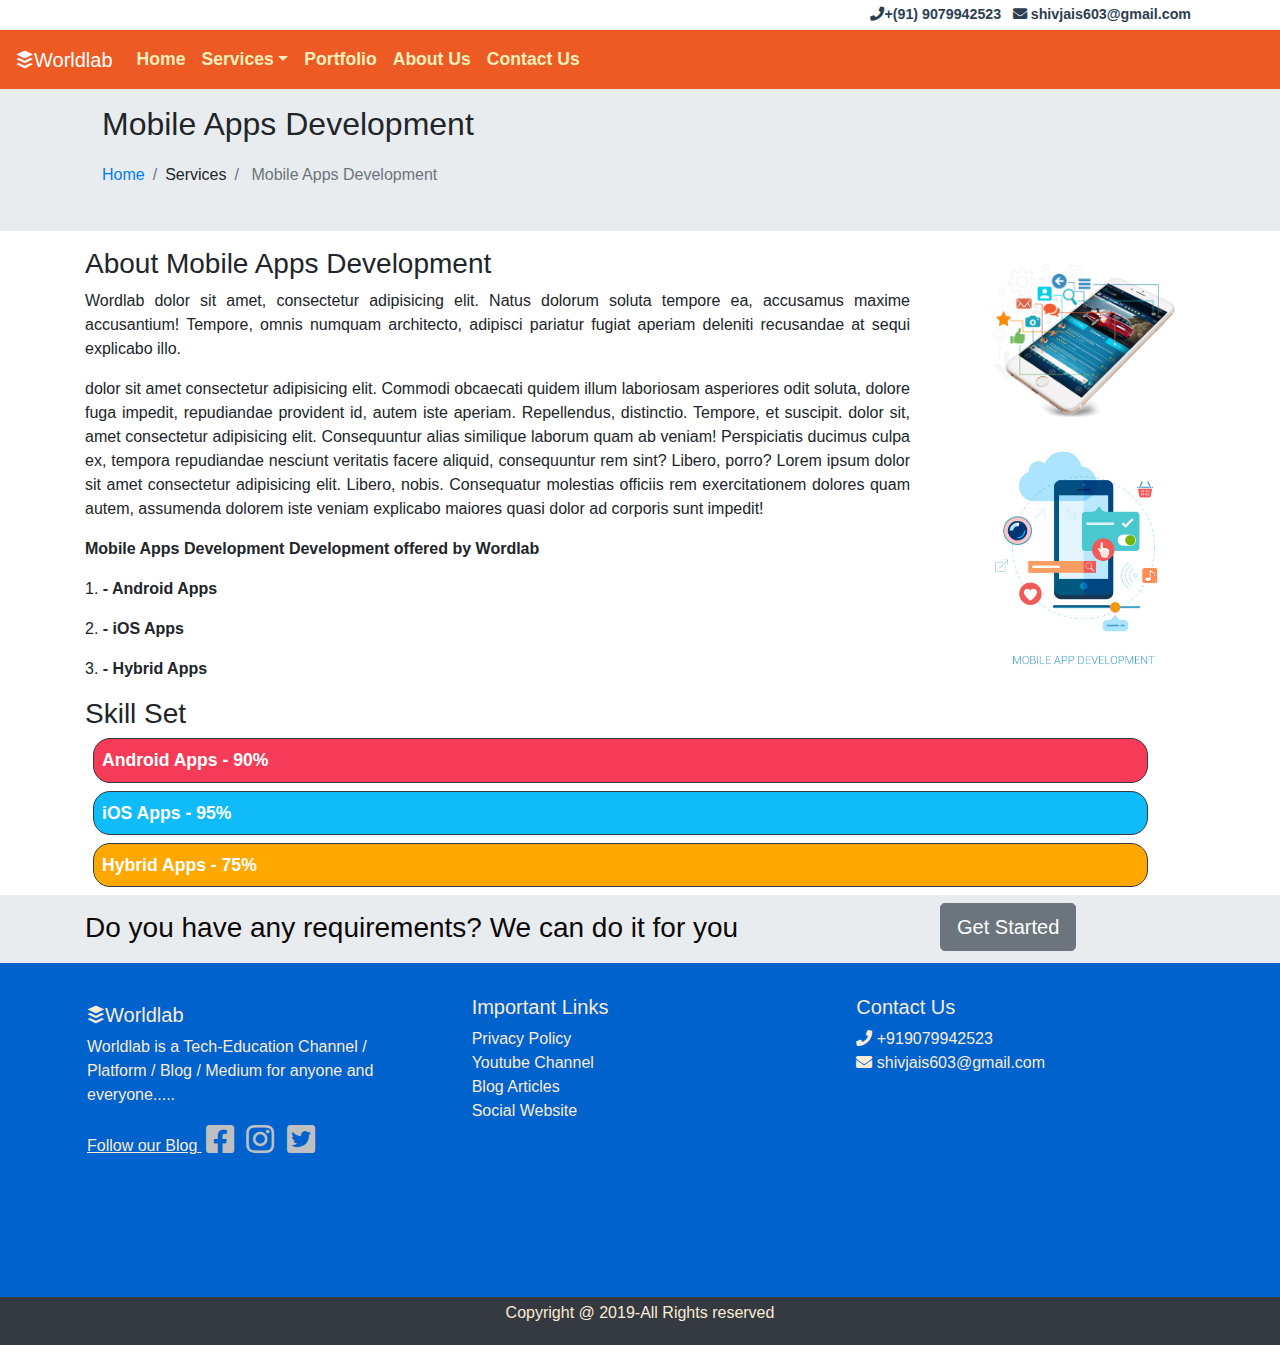
<file: mobileapp.html>
<!doctype html>
<html lang="en">

<head>
  <!-- Required meta tags -->
  <meta charset="utf-8">
  <meta name="viewport" content="width=device-width, initial-scale=1, shrink-to-fit=no">

  <!-- Bootstrap CSS -->
  <link rel="stylesheet" href='bootstrap/bootstrap.min.css'>
  <link rel="stylesheet" href='fontawesome-free-5.9.0-web/css/all.css'>
  <!----Our Custom Style Sheet-->
  <link rel="stylesheet" href='./css/style.css'>
  <!---
    xl<576 |  576<sm<768 | 768<md<992 | 992<lg<1200 | 1200<xl
    -->
  <title>MobileAppDevelopment-Worldlab</title>
</head>

<body>
 <header>
    <div class='p-1' id="topheader">
      <div class="container">
        <div class='row'>
          <div class="col-12 text-right">
            <a class='p-1' href="tel:+919571075799"><i class="fas fa-phone"></i>+(91) 9079942523</a>
            <a class='p-1' href="mailto:shivjais603@gmail.com"><i class="fas fa-envelope"></i> shivjais603@gmail.com</a>
          </div>
        </div>
      </div>
    </div>
    <div id="bottomheader">
      <div class="container-fluid">
        <nav class="navbar navbar-dark navbar-expand-md" style="background-color:#EE5A24;">
          <a class='navbar-brand' href=""><i class="fab fa-buffer"></i>Worldlab</a>
          <button data-toggle='collapse' data-target='#navbarToggler' type='button' class="navbar-toggler"><span class='navbar-toggler-icon'></span></button>
          <div class="collapse navbar-collapse" id='navbarToggler'>
            <ul class="navbar-nav">
              <li class="nav-item">
                <a class='nav-link' style='color:#F8EFBA'href="index.html">Home</a>
              </li>
              <li class="nav-item dropdown">
                <a class='nav-link dropdown-toggle' data-toggle="dropdown" role="button" style='color:#F8EFBA' href="#">Services</a>
                <div class="dropdown-menu">
                  <a href="webdesining.html" class="dropdown-item">Web Desigining</a>
                  <a href="webdevlopment.html" class="dropdown-item">Web Developement</a>
                  <a href="seoservices.html" class="dropdown-item">SEO Services</a>
                  <a href="softwaredevlopment.html"class="dropdown-item ">Software Developement</a>
                  <a href="mobileapp.html" class="dropdown-item active">Mobile App Developement</a>
                  <div class="dropdown-divider"></div>
                  <a href="graphicdesign.html"  class="dropdown-item">Graphic Designing</a>
                </div>
              </li>
              <li class="nav-item">
                <a class='nav-link' style='color:#F8EFBA' href="portfolio.html">Portfolio</a>
              </li>
              <li class="nav-item">
                <a class='nav-link' style='color:#F8EFBA' href="aboutus.html">About Us</a>
              </li>
              <li class="nav-item">
                <a class='nav-link' style='color:#F8EFBA' href="contactus.html">Contact Us</a>
              </li>
            </ul>
          </div>
        </nav>
      </div>
    </div>
  </header>
  <!--Start First section-->
   <section class='breadcrumbs-section'>
    <div class="container p-1 p-sm-3">
      <div class="row">
        <div class="col-12">
          <h2 class='pl-3'>Mobile Apps Development</h2>
          <ol class='breadcrumb'>
            <li class="breadcrumb-item"><a href="default.html">Home</a></li>
            <li class="breadcrumb-item">Services</li>
            <li class="breadcrumb-item active"> Mobile Apps Development</li>
          </ol>
        </div>
      </div>

    </div>

  </section>
  <!--End first section-->
  <!--Start of Second section-->
  <section>
    <div class="container mt-md-3 mt-1">
      <div class="row">
        <div class="col-md-9 text-justify">
         <h3>About Mobile Apps Development</h3>
         <p> Wordlab dolor sit amet, consectetur adipisicing elit. Natus dolorum soluta tempore ea, accusamus maxime accusantium! Tempore, omnis numquam architecto, adipisci pariatur fugiat aperiam deleniti recusandae at sequi explicabo illo.</p>
         <p> dolor sit amet consectetur adipisicing elit. Commodi obcaecati quidem illum laboriosam asperiores odit soluta, dolore fuga impedit, repudiandae provident id, autem iste aperiam. Repellendus, distinctio. Tempore, et suscipit.
          dolor sit, amet consectetur adipisicing elit. Consequuntur alias similique laborum quam ab veniam! Perspiciatis ducimus culpa ex, tempora repudiandae nesciunt veritatis facere aliquid, consequuntur rem sint? Libero, porro?
           Lorem ipsum dolor sit amet consectetur adipisicing elit. Libero, nobis. Consequatur molestias officiis rem exercitationem dolores quam autem, assumenda dolorem iste veniam explicabo maiores quasi dolor ad corporis sunt impedit!
         </p>
         <p>
           <b>Mobile Apps Development Development offered by Wordlab</b></p>
          <p>1. <b>- Android Apps</b> </p>
          <p>2. <b>- iOS Apps</b></p>
          <p>3. <b>- Hybrid Apps</b> 
        </div>
        <div class="col-md-3">
         <img class='img-fluid pl-5 p-3 'src="./servicesimg/mobile-1.png" alt="">
         <img class='img-fluid pl-5 p-3'src="./servicesimg/mobile-2.jpg" alt=""> 
        
        </div>
      </div>
    </div>
  </section>
  <!--End of Second section-->
  <!--Start third section-->
  <section>
   <div class="container">
     <div class="row">
       <div class="col-12">
         <h3>Skill Set</h3>
         <div class="bar p-2 m-2" style='background-color: #f53b57; width: 95%'>
          Android Apps - 90%
         </div>
         <div class="bar p-2 m-2" style='background-color:#0fbcf9; width: 95%'>
          iOS Apps - 95%
         </div>
         <div class="bar p-2 m-2" style='background-color:#ffa801; width: 95%'>
          Hybrid Apps - 75%
         </div>
       </div>
     </div>
   </div>    
  </section>

  <!--End third section-->
  <!--Start fourth Secion-->
<section class='requirements pb-3 pt-4 pt-md-2 pb-md-2'>
  <div class="container">
  <div class="row align-items-center">
    <div class="col-md-9 pt-1">
      <h3 style=>Do you have any requirements? We can do it for you</h3>
    </div>
    <div class="col-md-3 pb-1">
     <button class='btn btn-lg btn-secondary text-center' >Get Started</button>
    </div>
  </div>
</div>
</section>
<!--End fourth Secion-->
  <footer class='full-footer '>
    <div class="container  top-footer p-md-2 p-1">
    <div class='row'>
    <div class="col-md-4 p-4" >
    <a class='navbar-brand' href="" style='color:antiquewhite'><i class="fab fa-buffer" style='color:antiquewhite'></i>Worldlab</a>

      
         <p style='color:antiquewhite'>
          Worldlab is a Tech-Education Channel / Platform / Blog / Medium for anyone and everyone.....
         <p></p> <a style='color:antiquewhite'href="#"><u>Follow our Blog </u></a>
          <a  style='color:silver;' class='p-1' href="#" ><i class="fab fa-2x fa-facebook-square"></i></a>
          <a style='color:silver;' class='p-1' href="#" ><i class="fab  fa-2x fa-instagram"></i></a>
          <a  style='color:silver;' class='p-1' href="" ><i class="fab fa-2x fa-twitter-square"></i></a>
          </p>
        </p>
      </div>
      <div class='col-md-4 p-4'>
        <h3>Important Links </h3>
        
        <a  style='color:antiquewhite' href="#">Privacy Policy</a><br>
        <a style='color:antiquewhite' style='color:antiquewhite' href="#">Youtube Channel</a><br>
        <a style='color:antiquewhite'href="">Blog Articles</a><br>
        <a style='color:antiquewhite' href="">Social Website</a><br>
      
      </div>
      <div class='col-md-4 p-4'>
          <h3>Contact Us </h3>
          <a  style='color:antiquewhite' href="#"><i class="fas fa-phone"></i> +919079942523</a><br>
          <a style='color:antiquewhite' style='color:antiquewhite' href="mailto:shivjais603@gmail.com"><i class="fas fa-envelope"></i> shivjais603@gmail.com</a><br>
          <div class="embed-responsive embed-responsive-16by9">
          <iframe  class='embed-responsive-item' src="https://www.google.com/maps/embed?pb=!1m18!1m12!1m3!1d447958.4045231668!2d77.1155235914565!3d28.699365980622716!2m3!1f0!2f0!3f0!3m2!1i1024!2i768!4f13.1!3m3!1m2!1s0x390cf1bb41c50fdf%3A0xe6f06fd26a7798ba!2sGhaziabad%2C+Uttar+Pradesh!5e0!3m2!1sen!2sin!4v1559966854885!5m2!1sen!2sin" frameborder="0" ></iframe>
        </div>
       </div>
    </div>

  </div>
  <div class="container-fluid bottom-footer p-1">
    <div class="row">
      <div class="col-12 text-center">
       <p>Copyright @ 2019-All Rights reserved </p> 
      </div>
    </div>
  </div>
  </footer>

  <!-- Optional JavaScript -->
  <!-- jQuery first, then Popper.js, then Bootstrap JS -->
  <script src='bootstrap/jquery-3.3.1.slim.min.js'></script>
  <script src='bootstrap/popper.min.js'></script>
  <script src='bootstrap/bootstrap.min.js'></script>
</body>

</html>
</file>
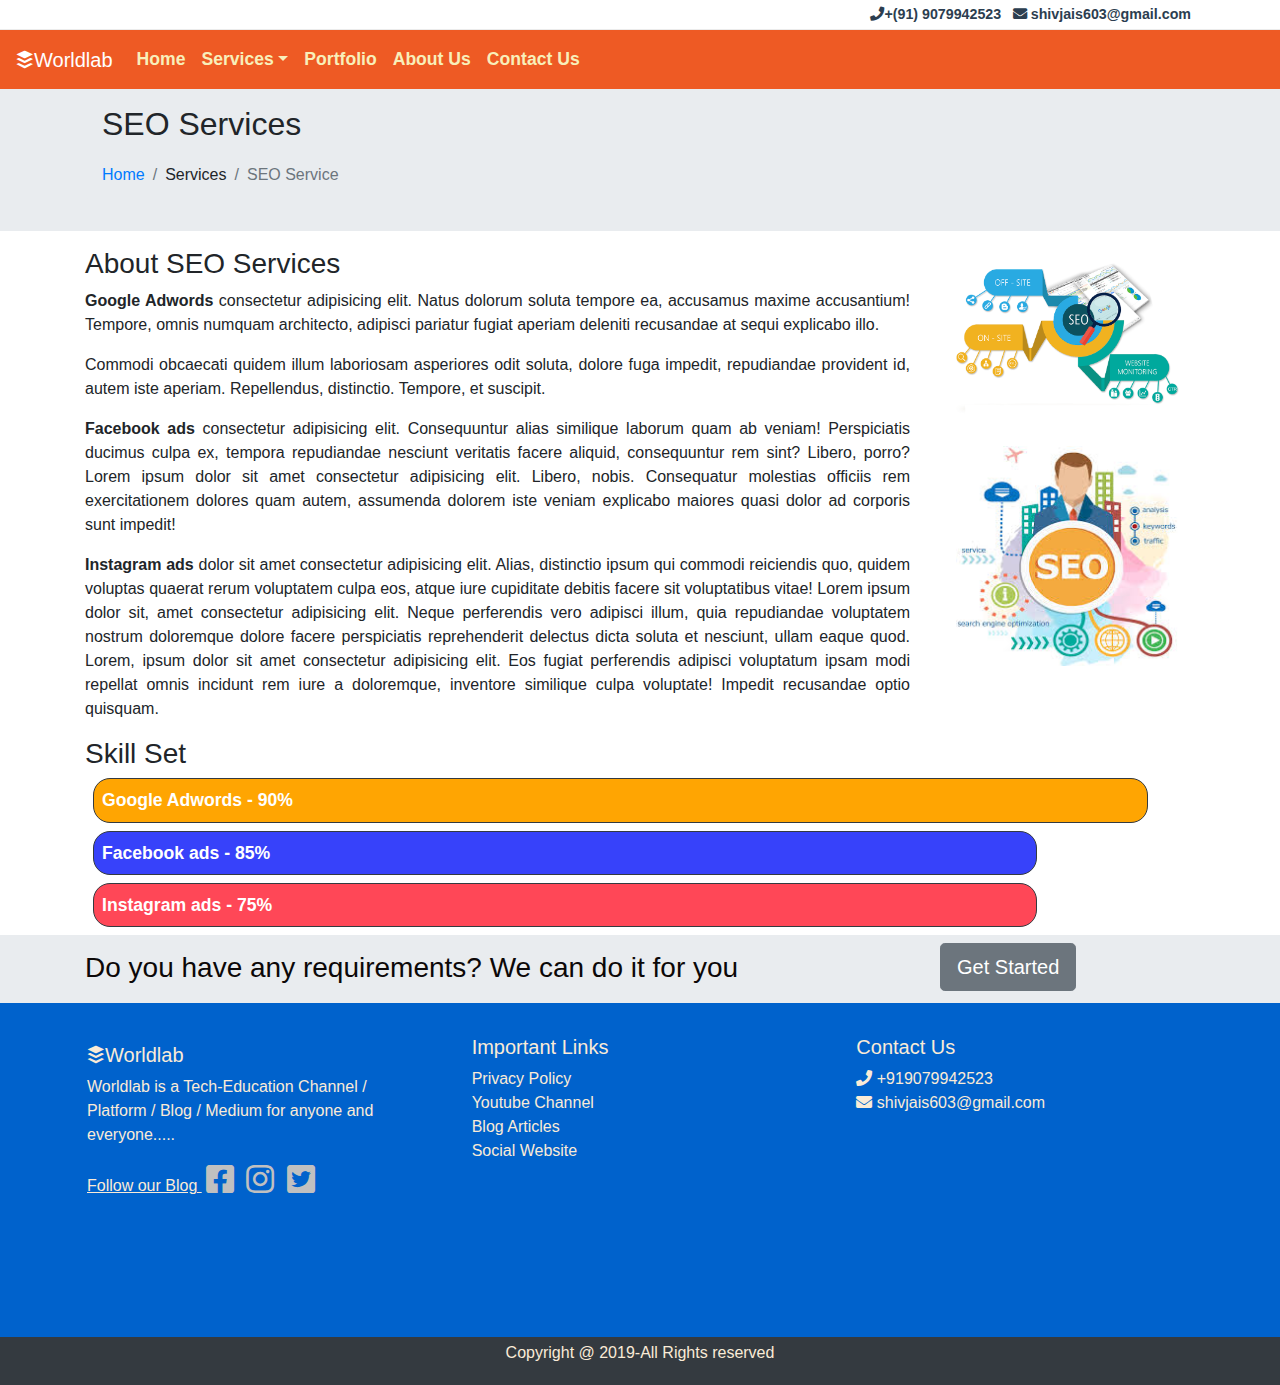
<file: seoservices.html>
<!doctype html>
<html lang="en">

<head>
  <!-- Required meta tags -->
  <meta charset="utf-8">
  <meta name="viewport" content="width=device-width, initial-scale=1, shrink-to-fit=no">

  <!-- Bootstrap CSS -->
  <link rel="stylesheet" href='bootstrap/bootstrap.min.css'>
  <link rel="stylesheet" href='fontawesome-free-5.9.0-web/css/all.css'>
  <!----Our Custom Style Sheet-->
  <link rel="stylesheet" href='./css/style.css'>
  <!---
    xl<576 |  576<sm<768 | 768<md<992 | 992<lg<1200 | 1200<xl
    -->
  <title>SEO Services-Worldlab</title>
</head>

<body>
  <header>
    <div class='p-1' id="topheader">
      <div class="container">
        <div class='row'>
          <div class="col-12 text-right">
            <a class='p-1' href="tel:+919571075799"><i class="fas fa-phone"></i>+(91) 9079942523</a>
            <a class='p-1' href="mailto:shivjais603@gmail.com"><i class="fas fa-envelope"></i> shivjais603@gmail.com</a>
          </div>
        </div>
      </div>
    </div>
    <div id="bottomheader">
      <div class="container-fluid">
        <nav class="navbar navbar-dark navbar-expand-md" style="background-color:#EE5A24;">
          <a class='navbar-brand' href=""><i class="fab fa-buffer"></i>Worldlab</a>
          <button data-toggle='collapse' data-target='#navbarToggler' type='button' class="navbar-toggler"><span class='navbar-toggler-icon'></span></button>
          <div class="collapse navbar-collapse" id='navbarToggler'>
            <ul class="navbar-nav">
              <li class="nav-item">
                <a class='nav-link' style='color:#F8EFBA'href="index.html">Home</a>
              </li>
              <li class="nav-item dropdown">
                <a class='nav-link dropdown-toggle' data-toggle="dropdown" role="button" style='color:#F8EFBA' href="#">Services</a>
                <div class="dropdown-menu">
                  <a href="webdesining.html" class="dropdown-item">Web Desigining</a>
                  <a href="webdevlopment.html" class="dropdown-item">Web Developement</a>
                  <a href="seoservices.html" class="dropdown-item active">SEO Services</a>
                  <a href="softwaredevlopment.html" class="dropdown-item">Software Developement</a>
                  <a href="mobileapp.html" class="dropdown-item">Mobile App Developement</a>
                  <div class="dropdown-divider"></div>
                  <a href="graphicdesign.html"  class="dropdown-item">Graphic Designing</a>
                </div>
              </li>
              <li class="nav-item">
                <a class='nav-link' style='color:#F8EFBA' href="portfolio.html">Portfolio</a>
              </li>
              <li class="nav-item">
                <a class='nav-link' style='color:#F8EFBA' href="aboutus.html">About Us</a>
              </li>
              <li class="nav-item">
                <a class='nav-link' style='color:#F8EFBA' href="contactus.html">Contact Us</a>
              </li>
            </ul>
          </div>
        </nav>
      </div>
    </div>
  </header>
  <!--Start First section-->
  <section class='breadcrumbs-section'>
    <div class="container p-1 p-sm-3">
      <div class="row">
        <div class="col-12">
          <h2 class='pl-3'>SEO Services</h2>
          <ol class='breadcrumb'>
            <li class="breadcrumb-item"><a href="default.html">Home</a></li>
            <li class="breadcrumb-item">Services</li>
            <li class="breadcrumb-item active">SEO Service</li>
          </ol>
        </div>
      </div>

    </div>

  </section>
  <!--End first section-->
  <!--Start of Second section-->
  <section>
    <div class="container mt-md-3 mt-1">
      <div class="row">
        <div class="col-md-9 text-justify">
         <h3>About SEO Services</h3>
         <p><b>Google Adwords</b> consectetur adipisicing elit. Natus dolorum soluta tempore ea, accusamus maxime accusantium! Tempore, omnis numquam architecto, adipisci pariatur fugiat aperiam deleniti recusandae at sequi explicabo illo.</p>
         <p> Commodi obcaecati quidem illum laboriosam asperiores odit soluta, dolore fuga impedit, repudiandae provident id, autem iste aperiam. Repellendus, distinctio. Tempore, et suscipit.</p>
         <p><b>Facebook ads</b> consectetur adipisicing elit. Consequuntur alias similique laborum quam ab veniam! Perspiciatis ducimus culpa ex, tempora repudiandae nesciunt veritatis facere aliquid, consequuntur rem sint? Libero, porro?
           Lorem ipsum dolor sit amet consectetur adipisicing elit. Libero, nobis. Consequatur molestias officiis rem exercitationem dolores quam autem, assumenda dolorem iste veniam explicabo maiores quasi dolor ad corporis sunt impedit!
         </p>
         <p>
           <b>Instagram ads</b> dolor sit amet consectetur adipisicing elit. Alias, distinctio ipsum qui commodi reiciendis quo, quidem voluptas quaerat rerum voluptatem culpa eos, atque iure cupiditate debitis facere sit voluptatibus vitae!
           Lorem ipsum dolor sit, amet consectetur adipisicing elit. Neque perferendis vero adipisci illum, quia repudiandae voluptatem nostrum doloremque dolore facere perspiciatis reprehenderit delectus dicta soluta et nesciunt, ullam eaque quod.
           Lorem, ipsum dolor sit amet consectetur adipisicing elit. Eos fugiat perferendis adipisci voluptatum ipsam modi repellat omnis incidunt rem iure a doloremque, inventore similique culpa voluptate! Impedit recusandae optio quisquam.
         </p>
        </div>
        <div class="col-md-3">
         <img class='img-fluid p-3 'src="./servicesimg/seo-1.png" alt="">
         <img class='img-fluid p-3'src="./servicesimg/seo-2.jpg" alt="">  
        </div>
      </div>
    </div>
  </section>
  <!--End of Second section-->
  <!--Start third section-->
  <section>
   <div class="container">
     <div class="row">
       <div class="col-12">
         <h3>Skill Set</h3>
         <div class="bar p-2 m-2" style='background-color:#ffa502; width: 95%'>
          Google Adwords - 90%
         </div>
         <div class="bar p-2 m-2" style='background-color:#3742fa; width: 85%'>
          Facebook ads - 85%
         </div>
         <div class="bar p-2 m-2" style='background-color:#ff4757; width: 85%'>
          Instagram ads - 75%
         </div>
       </div>
     </div>
   </div>    
  </section>

  <!--End third section-->
  <!--Start fourth Secion-->
<section class='requirements pb-3 pt-4 pt-md-2 pb-md-2'>
  <div class="container">
  <div class="row align-items-center">
    <div class="col-md-9 pt-1">
      <h3 style=>Do you have any requirements? We can do it for you</h3>
    </div>
    <div class="col-md-3 pb-1">
     <button class='btn btn-lg btn-secondary text-center' >Get Started</button>
    </div>
  </div>
</div>
</section>
<!--End fourth Secion-->
  <footer class='full-footer '>
    <div class="container  top-footer p-md-2 p-1">
    <div class='row'>
    <div class="col-md-4 p-4" >
    <a class='navbar-brand' href="" style='color:antiquewhite'><i class="fab fa-buffer" style='color:antiquewhite'></i>Worldlab</a>

      
         <p style='color:antiquewhite'>
          Worldlab is a Tech-Education Channel / Platform / Blog / Medium for anyone and everyone.....
         <p></p> <a style='color:antiquewhite'href="#"><u>Follow our Blog </u></a>
          <a  style='color:silver;' class='p-1' href="#" ><i class="fab fa-2x fa-facebook-square"></i></a>
          <a style='color:silver;' class='p-1' href="#" ><i class="fab  fa-2x fa-instagram"></i></a>
          <a  style='color:silver;' class='p-1' href="" ><i class="fab fa-2x fa-twitter-square"></i></a>
          </p>
        </p>
      </div>
      <div class='col-md-4 p-4'>
        <h3>Important Links </h3>
        
        <a  style='color:antiquewhite' href="#">Privacy Policy</a><br>
        <a style='color:antiquewhite' style='color:antiquewhite' href="#">Youtube Channel</a><br>
        <a style='color:antiquewhite'href="">Blog Articles</a><br>
        <a style='color:antiquewhite' href="">Social Website</a><br>
      
      </div>
      <div class='col-md-4 p-4'>
          <h3>Contact Us </h3>
          <a  style='color:antiquewhite' href="#"><i class="fas fa-phone"></i> +919079942523</a><br>
          <a style='color:antiquewhite' style='color:antiquewhite' href="mailto:shivjais603@gmail.com"><i class="fas fa-envelope"></i> shivjais603@gmail.com</a><br>
          <div class="embed-responsive embed-responsive-16by9">
          <iframe  class='embed-responsive-item' src="https://www.google.com/maps/embed?pb=!1m18!1m12!1m3!1d447958.4045231668!2d77.1155235914565!3d28.699365980622716!2m3!1f0!2f0!3f0!3m2!1i1024!2i768!4f13.1!3m3!1m2!1s0x390cf1bb41c50fdf%3A0xe6f06fd26a7798ba!2sGhaziabad%2C+Uttar+Pradesh!5e0!3m2!1sen!2sin!4v1559966854885!5m2!1sen!2sin" frameborder="0" ></iframe>
        </div>
       </div>
    </div>

  </div>
  <div class="container-fluid bottom-footer p-1">
    <div class="row">
      <div class="col-12 text-center">
       <p>Copyright @ 2019-All Rights reserved </p> 
      </div>
    </div>
  </div>
  </footer>

  <!-- Optional JavaScript -->
  <!-- jQuery first, then Popper.js, then Bootstrap JS -->
  <script src='bootstrap/jquery-3.3.1.slim.min.js'></script>
  <script src='bootstrap/popper.min.js'></script>
  <script src='bootstrap/bootstrap.min.js'></script>
</body>

</html>
</file>
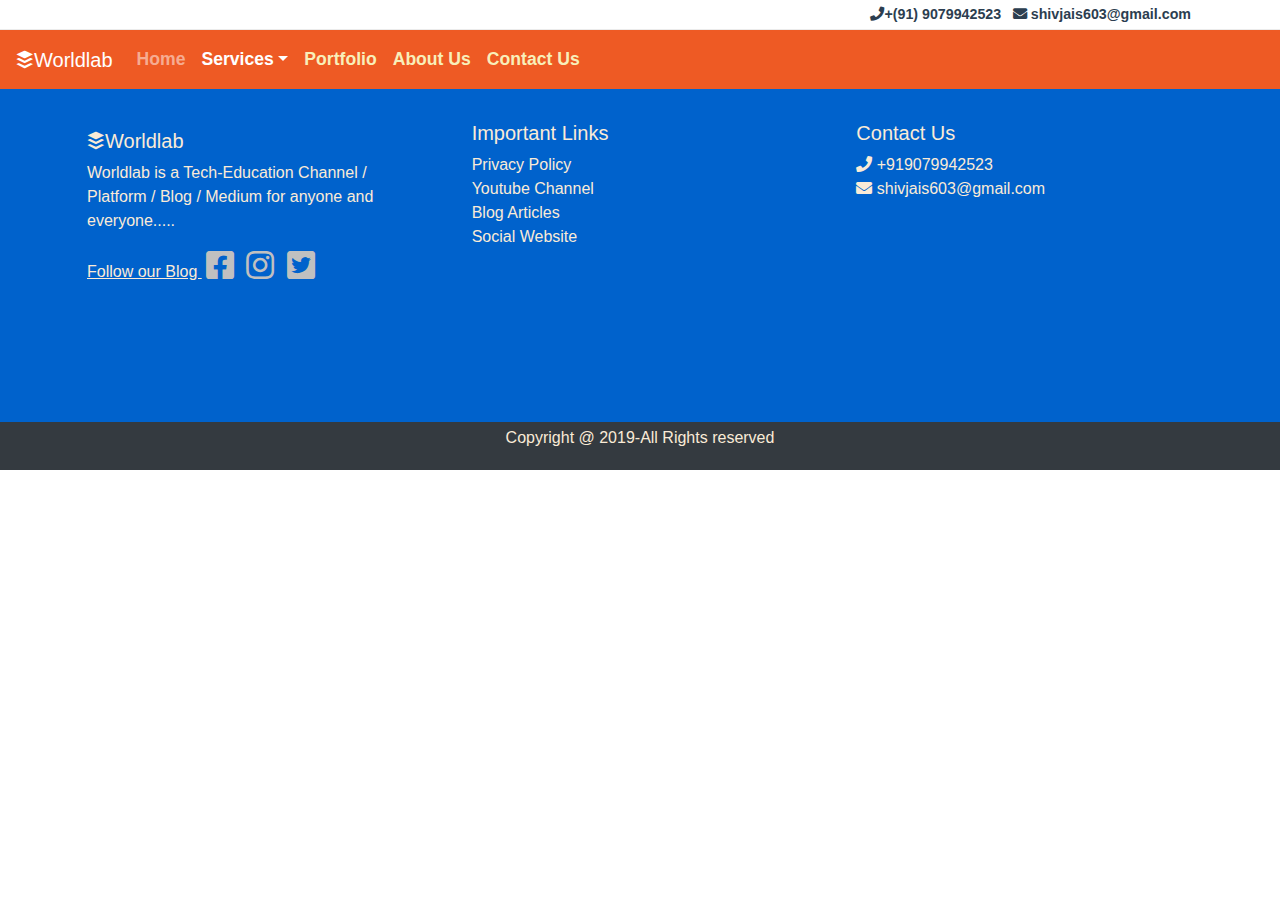
<file: services.html>
<!doctype html>
<html lang="en">

<head>
  <!-- Required meta tags -->
  <meta charset="utf-8">
  <meta name="viewport" content="width=device-width, initial-scale=1, shrink-to-fit=no">

  <!-- Bootstrap CSS -->
  <link rel="stylesheet" href='bootstrap/bootstrap.min.css'>
  <link rel="stylesheet" href='fontawesome-free-5.9.0-web/css/all.css'>
  <!----Our Custom Style Sheet-->
  <link rel="stylesheet" href='./css/style.css'>
  <!---
    xl<576 |  576<sm<768 | 768<md<992 | 992<lg<1200 | 1200<xl
    -->
  <title>Services-Worldlab</title>
</head>

<body>
  <header>
    <div class='p-1' id="topheader">
      <div class="container">
        <div class='row'>
          <div class="col-12 text-right">
            <a class='p-1' href="tel:+919571075799"><i class="fas fa-phone"></i>+(91) 9079942523</a>
            <a class='p-1' href="mailto:shivjais603@gmail.com"><i class="fas fa-envelope"></i> shivjais603@gmail.com</a>
          </div>
        </div>
      </div>
    </div>
    <div id="bottomheader">
      <div class="container-fluid">
        <nav class="navbar navbar-dark navbar-expand-md" style="background-color:#EE5A24;">
          <a class='navbar-brand' href=""><i class="fab fa-buffer"></i>Worldlab</a>
          <button data-toggle='collapse' data-target='#navbarToggler' type='button' class="navbar-toggler"><span class='navbar-toggler-icon'></span></button>
          <div class="collapse navbar-collapse" id='navbarToggler'>
            <ul class="navbar-nav">
              <li class="nav-item">
                <a class='nav-link'href="index.html">Home</a>
              </li>
              <li class="nav-item dropdown">
                <a class='nav-link dropdown-toggle active' data-toggle="dropdown" role="button"  href="#">Services</a>
                <div class="dropdown-menu">
                  <a href="webdesining.html" class="dropdown-item">Web Desigining</a>
                  <a href="webdevlopment.html" class="dropdown-item">Web Developement</a>
                  <a href="seoservices.html" class="dropdown-item">SEO Services</a>
                  <a href="softwaredevlopment.html" class="dropdown-item">Software Developement</a>
                  <a href="mobileapp.html" class="dropdown-item">Mobile App Developement</a>
                  <div class="dropdown-divider"></div>
                  <a href="graphicdesign.html"  class="dropdown-item">Graphic Designing</a>
                </div>
              </li>
              <li class="nav-item">
                <a class='nav-link' style='color:#F8EFBA' href="portfolio.html">Portfolio</a>
              </li>
              <li class="nav-item">
                <a class='nav-link' style='color:#F8EFBA' href="aboutus.html">About Us</a>
              </li>
              <li class="nav-item">
                <a class='nav-link' style='color:#F8EFBA' href="contactus.html">Contact Us</a>
              </li>
            </ul>
          </div>
        </nav>
      </div>
    </div>
  </header>
  <footer class='full-footer '>
    <div class="container  top-footer p-md-2 p-1">
    <div class='row'>
    <div class="col-md-4 p-4" >
    <a class='navbar-brand' href="" style='color:antiquewhite'><i class="fab fa-buffer" style='color:antiquewhite'></i>Worldlab</a>

      
         <p style='color:antiquewhite'>
          Worldlab is a Tech-Education Channel / Platform / Blog / Medium for anyone and everyone.....
         <p></p> <a style='color:antiquewhite'href="#"><u>Follow our Blog </u></a>
          <a  style='color:silver;' class='p-1' href="#" ><i class="fab fa-2x fa-facebook-square"></i></a>
          <a style='color:silver;' class='p-1' href="#" ><i class="fab  fa-2x fa-instagram"></i></a>
          <a  style='color:silver;' class='p-1' href="" ><i class="fab fa-2x fa-twitter-square"></i></a>
          </p>
        </p>
      </div>
      <div class='col-md-4 p-4'>
        <h3>Important Links </h3>
        
        <a  style='color:antiquewhite' href="#">Privacy Policy</a><br>
        <a style='color:antiquewhite' style='color:antiquewhite' href="#">Youtube Channel</a><br>
        <a style='color:antiquewhite'href="">Blog Articles</a><br>
        <a style='color:antiquewhite' href="">Social Website</a><br>
      
      </div>
      <div class='col-md-4 p-4'>
          <h3>Contact Us </h3>
          <a  style='color:antiquewhite' href="#"><i class="fas fa-phone"></i> +919079942523</a><br>
          <a style='color:antiquewhite' style='color:antiquewhite' href="mailto:shivjais603@gmail.com"><i class="fas fa-envelope"></i> shivjais603@gmail.com</a><br>
          <div class="embed-responsive embed-responsive-16by9">
          <iframe  class='embed-responsive-item' src="https://www.google.com/maps/embed?pb=!1m18!1m12!1m3!1d447958.4045231668!2d77.1155235914565!3d28.699365980622716!2m3!1f0!2f0!3f0!3m2!1i1024!2i768!4f13.1!3m3!1m2!1s0x390cf1bb41c50fdf%3A0xe6f06fd26a7798ba!2sGhaziabad%2C+Uttar+Pradesh!5e0!3m2!1sen!2sin!4v1559966854885!5m2!1sen!2sin" frameborder="0" ></iframe>
        </div>
       </div>
    </div>

  </div>
  <div class="container-fluid bottom-footer p-1">
    <div class="row">
      <div class="col-12 text-center">
       <p>Copyright @ 2019-All Rights reserved </p> 
      </div>
    </div>
  </div>
  </footer>

  <!-- Optional JavaScript -->
  <!-- jQuery first, then Popper.js, then Bootstrap JS -->
  <script src='bootstrap/jquery-3.3.1.slim.min.js'></script>
  <script src='bootstrap/popper.min.js'></script>
  <script src='bootstrap/bootstrap.min.js'></script>
</body>

</html>
</file>
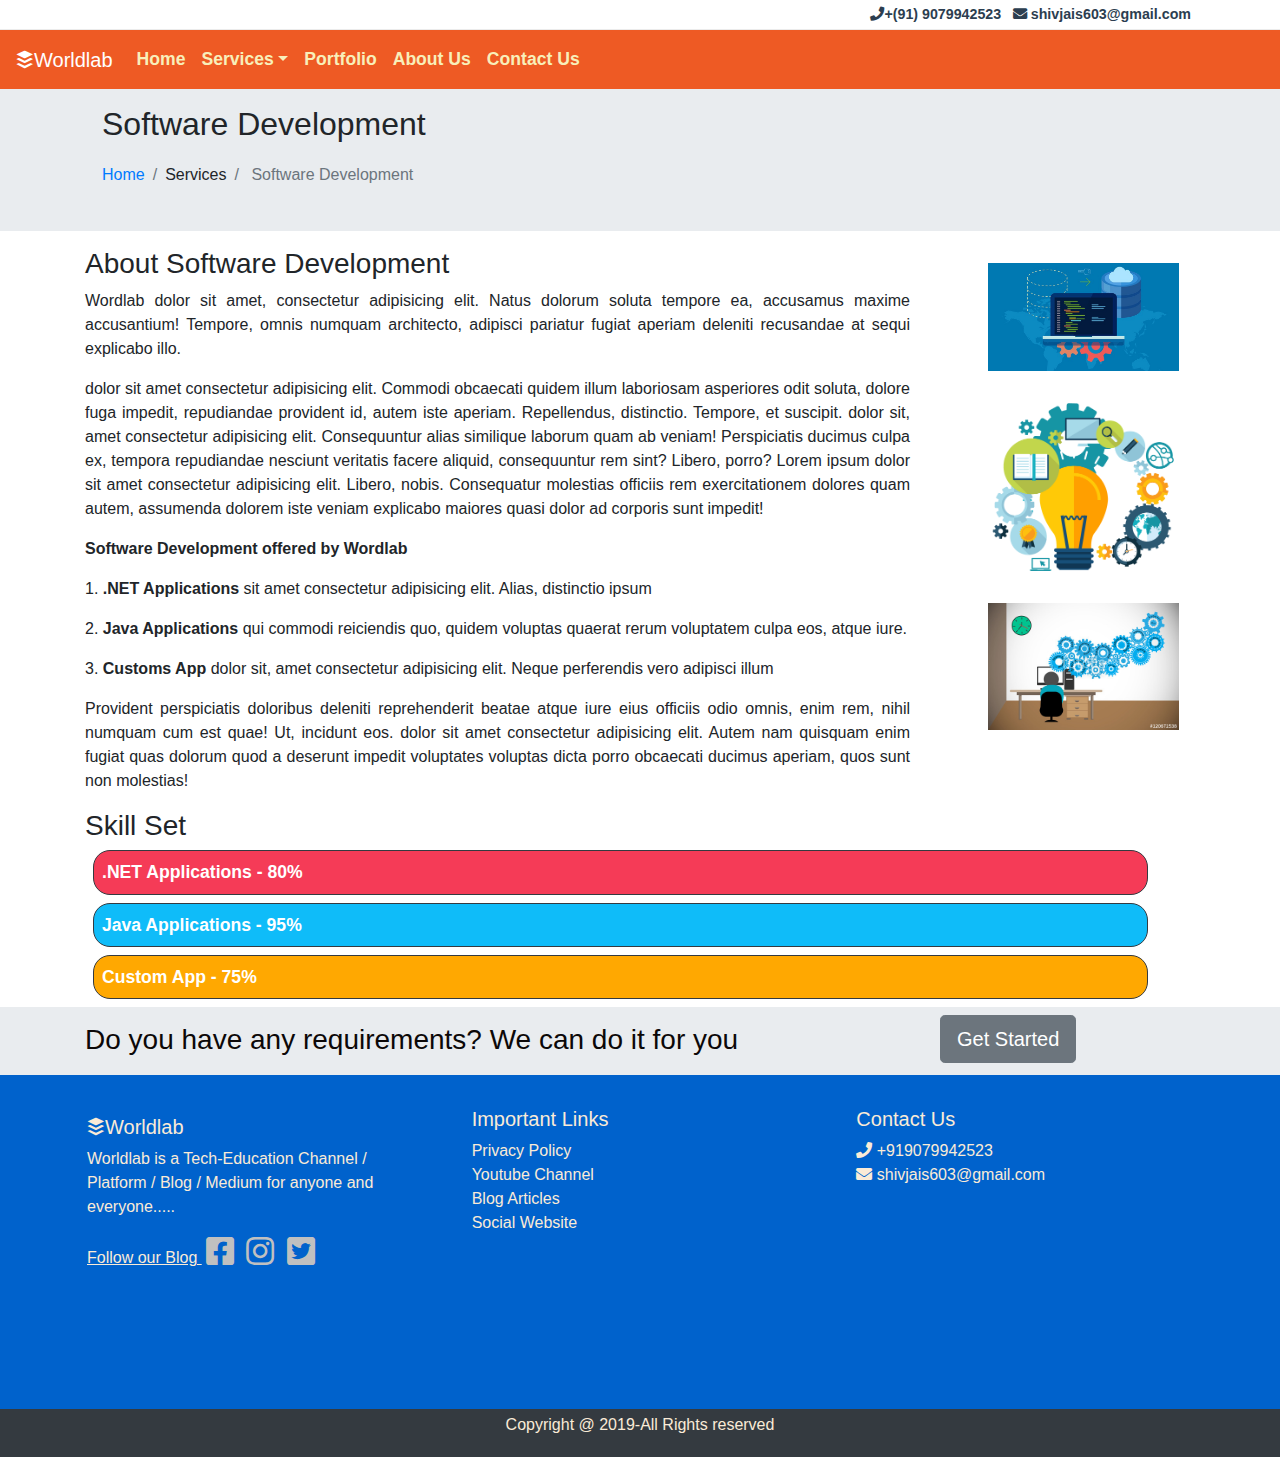
<file: softwaredevlopment.html>
<!doctype html>
<html lang="en">

<head>
  <!-- Required meta tags -->
  <meta charset="utf-8">
  <meta name="viewport" content="width=device-width, initial-scale=1, shrink-to-fit=no">

  <!-- Bootstrap CSS -->
  <link rel="stylesheet" href='bootstrap/bootstrap.min.css'>
  <link rel="stylesheet" href='fontawesome-free-5.9.0-web/css/all.css'>
  <!----Our Custom Style Sheet-->
  <link rel="stylesheet" href='./css/style.css'>
  <!---
    xl<576 |  576<sm<768 | 768<md<992 | 992<lg<1200 | 1200<xl
    -->
  <title>Softwaredevlopment-Worldlab</title>
</head>

<body>
  <header>
    <div class='p-1' id="topheader">
      <div class="container">
        <div class='row'>
          <div class="col-12 text-right">
            <a class='p-1' href="tel:+919571075799"><i class="fas fa-phone"></i>+(91) 9079942523</a>
            <a class='p-1' href="mailto:shivjais603@gmail.com"><i class="fas fa-envelope"></i> shivjais603@gmail.com</a>
          </div>
        </div>
      </div>
    </div>
    <div id="bottomheader">
      <div class="container-fluid">
        <nav class="navbar navbar-dark navbar-expand-md" style="background-color:#EE5A24;">
          <a class='navbar-brand' href=""><i class="fab fa-buffer"></i>Worldlab</a>
          <button data-toggle='collapse' data-target='#navbarToggler' type='button' class="navbar-toggler"><span class='navbar-toggler-icon'></span></button>
          <div class="collapse navbar-collapse" id='navbarToggler'>
            <ul class="navbar-nav">
              <li class="nav-item">
                <a class='nav-link' style='color:#F8EFBA'href="index.html">Home</a>
              </li>
              <li class="nav-item dropdown">
                <a class='nav-link dropdown-toggle' data-toggle="dropdown" role="button" style='color:#F8EFBA' href="#">Services</a>
                <div class="dropdown-menu">
                  <a href="webdesining.html" class="dropdown-item">Web Desigining</a>
                  <a href="webdevlopment.html" class="dropdown-item">Web Developement</a>
                  <a href="seoservices.html" class="dropdown-item">SEO Services</a>
                  <a href="softwaredevlopment.html"class="dropdown-item active">Software Developement</a>
                  <a href="mobileapp.html" class="dropdown-item">Mobile App Developement</a>
                  <div class="dropdown-divider"></div>
                  <a href="graphicdesign.html"  class="dropdown-item">Graphic Designing</a>
                </div>
              </li>
              <li class="nav-item">
                <a class='nav-link' style='color:#F8EFBA' href="portfolio.html">Portfolio</a>
              </li>
              <li class="nav-item">
                <a class='nav-link' style='color:#F8EFBA' href="aboutus.html">About Us</a>
              </li>
              <li class="nav-item">
                <a class='nav-link' style='color:#F8EFBA' href="contactus.html">Contact Us</a>
              </li>
            </ul>
          </div>
        </nav>
      </div>
    </div>
  </header>
   <!--Start First section-->
   <section class='breadcrumbs-section'>
    <div class="container p-1 p-sm-3">
      <div class="row">
        <div class="col-12">
          <h2 class='pl-3'>Software Development</h2>
          <ol class='breadcrumb'>
            <li class="breadcrumb-item"><a href="default.html">Home</a></li>
            <li class="breadcrumb-item">Services</li>
            <li class="breadcrumb-item active"> Software Development</li>
          </ol>
        </div>
      </div>

    </div>

  </section>
  <!--End first section-->
  <!--Start of Second section-->
  <section>
    <div class="container mt-md-3 mt-1">
      <div class="row">
        <div class="col-md-9 text-justify">
         <h3>About Software Development</h3>
         <p> Wordlab dolor sit amet, consectetur adipisicing elit. Natus dolorum soluta tempore ea, accusamus maxime accusantium! Tempore, omnis numquam architecto, adipisci pariatur fugiat aperiam deleniti recusandae at sequi explicabo illo.</p>
         <p> dolor sit amet consectetur adipisicing elit. Commodi obcaecati quidem illum laboriosam asperiores odit soluta, dolore fuga impedit, repudiandae provident id, autem iste aperiam. Repellendus, distinctio. Tempore, et suscipit.
          dolor sit, amet consectetur adipisicing elit. Consequuntur alias similique laborum quam ab veniam! Perspiciatis ducimus culpa ex, tempora repudiandae nesciunt veritatis facere aliquid, consequuntur rem sint? Libero, porro?
           Lorem ipsum dolor sit amet consectetur adipisicing elit. Libero, nobis. Consequatur molestias officiis rem exercitationem dolores quam autem, assumenda dolorem iste veniam explicabo maiores quasi dolor ad corporis sunt impedit!
         </p>
         <p>
           <b>Software Development offered by Wordlab</b></p>
          <p>1. <b>.NET Applications</b> sit amet consectetur adipisicing elit. Alias, distinctio ipsum</p>
          <p>2. <b>Java Applications</b> qui commodi reiciendis quo, quidem voluptas quaerat rerum voluptatem culpa eos, atque iure.</p>
          <p>3. <b>Customs App</b> dolor sit, amet consectetur adipisicing elit. Neque perferendis vero adipisci illum</p>
          <p>
           Provident perspiciatis doloribus deleniti reprehenderit beatae atque iure eius officiis odio omnis, enim rem, nihil numquam cum est quae! Ut, incidunt eos.
           dolor sit amet consectetur adipisicing elit. Autem nam quisquam enim fugiat quas dolorum quod a deserunt impedit voluptates voluptas dicta porro obcaecati ducimus aperiam, quos sunt non molestias!
         </p>
        </div>
        <div class="col-md-3">
         <img class='img-fluid pl-5 p-3 'src="./servicesimg/soft-1.jpg" alt="">
         <img class='img-fluid pl-5 p-3'src="./servicesimg/sof-2.png" alt=""> 
         <img class='img-fluid pl-5 p-3'src="./servicesimg/soft-3.jpg" alt="">  
        </div>
      </div>
    </div>
  </section>
  <!--End of Second section-->
  <!--Start third section-->
  <section>
   <div class="container">
     <div class="row">
       <div class="col-12">
         <h3>Skill Set</h3>
         <div class="bar p-2 m-2" style='background-color: #f53b57; width: 95%'>
          .NET Applications - 80%
         </div>
         <div class="bar p-2 m-2" style='background-color:#0fbcf9; width: 95%'>
          Java Applications - 95%
         </div>
         <div class="bar p-2 m-2" style='background-color:#ffa801; width: 95%'>
          Custom App - 75%
         </div>
       </div>
     </div>
   </div>    
  </section>

  <!--End third section-->
  <!--Start fourth Secion-->
<section class='requirements pb-3 pt-4 pt-md-2 pb-md-2'>
  <div class="container">
  <div class="row align-items-center">
    <div class="col-md-9 pt-1">
      <h3 style=>Do you have any requirements? We can do it for you</h3>
    </div>
    <div class="col-md-3 pb-1">
     <button class='btn btn-lg btn-secondary text-center' >Get Started</button>
    </div>
  </div>
</div>
</section>
<!--End fourth Secion-->
  <footer class='full-footer '>
    <div class="container  top-footer p-md-2 p-1">
    <div class='row'>
    <div class="col-md-4 p-4" >
    <a class='navbar-brand' href="" style='color:antiquewhite'><i class="fab fa-buffer" style='color:antiquewhite'></i>Worldlab</a>

      
         <p style='color:antiquewhite'>
          Worldlab is a Tech-Education Channel / Platform / Blog / Medium for anyone and everyone.....
         <p></p> <a style='color:antiquewhite'href="#"><u>Follow our Blog </u></a>
          <a  style='color:silver;' class='p-1' href="#" ><i class="fab fa-2x fa-facebook-square"></i></a>
          <a style='color:silver;' class='p-1' href="#" ><i class="fab  fa-2x fa-instagram"></i></a>
          <a  style='color:silver;' class='p-1' href="" ><i class="fab fa-2x fa-twitter-square"></i></a>
          </p>
        </p>
      </div>
      <div class='col-md-4 p-4'>
        <h3>Important Links </h3>
        
        <a  style='color:antiquewhite' href="#">Privacy Policy</a><br>
        <a style='color:antiquewhite' style='color:antiquewhite' href="#">Youtube Channel</a><br>
        <a style='color:antiquewhite'href="">Blog Articles</a><br>
        <a style='color:antiquewhite' href="">Social Website</a><br>
      
      </div>
      <div class='col-md-4 p-4'>
          <h3>Contact Us </h3>
          <a  style='color:antiquewhite' href="#"><i class="fas fa-phone"></i> +919079942523</a><br>
          <a style='color:antiquewhite' style='color:antiquewhite' href="mailto:shivjais603@gmail.com"><i class="fas fa-envelope"></i> shivjais603@gmail.com</a><br>
          <div class="embed-responsive embed-responsive-16by9">
          <iframe  class='embed-responsive-item' src="https://www.google.com/maps/embed?pb=!1m18!1m12!1m3!1d447958.4045231668!2d77.1155235914565!3d28.699365980622716!2m3!1f0!2f0!3f0!3m2!1i1024!2i768!4f13.1!3m3!1m2!1s0x390cf1bb41c50fdf%3A0xe6f06fd26a7798ba!2sGhaziabad%2C+Uttar+Pradesh!5e0!3m2!1sen!2sin!4v1559966854885!5m2!1sen!2sin" frameborder="0" ></iframe>
        </div>
       </div>
    </div>

  </div>
  <div class="container-fluid bottom-footer p-1">
    <div class="row">
      <div class="col-12 text-center">
       <p>Copyright @ 2019-All Rights reserved </p> 
      </div>
    </div>
  </div>
  </footer>

  <!-- Optional JavaScript -->
  <!-- jQuery first, then Popper.js, then Bootstrap JS -->
  <script src='bootstrap/jquery-3.3.1.slim.min.js'></script>
  <script src='bootstrap/popper.min.js'></script>
  <script src='bootstrap/bootstrap.min.js'></script>
</body>

</html>
</file>
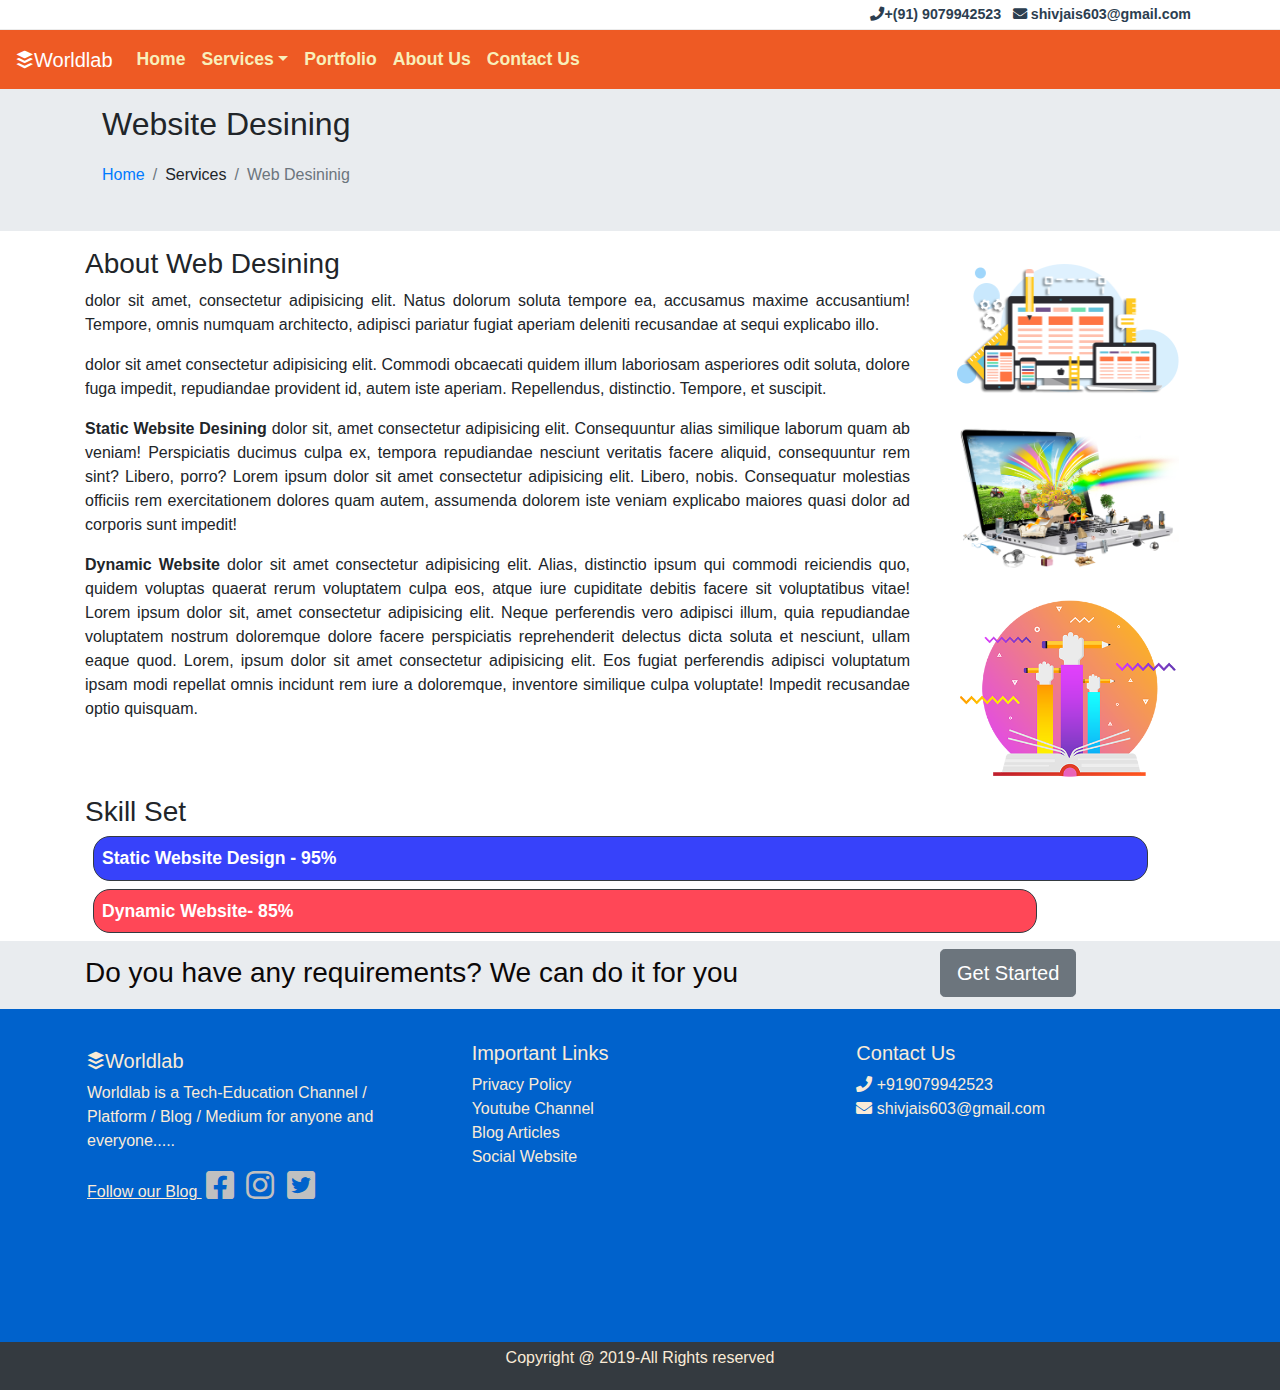
<file: webdesining.html>
<!doctype html>
<html lang="en">

<head>
  <!-- Required meta tags -->
  <meta charset="utf-8">
  <meta name="viewport" content="width=device-width, initial-scale=1, shrink-to-fit=no">

  <!-- Bootstrap CSS -->
  <link rel="stylesheet" href='bootstrap/bootstrap.min.css'>
  <link rel="stylesheet" href='fontawesome-free-5.9.0-web/css/all.css'>
  <!----Our Custom Style Sheet-->
  <link rel="stylesheet" href='./css/style.css'>
  <!---
    xl<576 |  576<sm<768 | 768<md<992 | 992<lg<1200 | 1200<xl
    -->
  <title>WebDesining-Worldlab</title>
</head>

<body>
  <header>
    <div class='p-1' id="topheader">
      <div class="container">
        <div class='row'>
          <div class="col-12 text-right">
            <a class='p-1' href="tel:+919571075799"><i class="fas fa-phone"></i>+(91) 9079942523</a>
            <a class='p-1' href="mailto:shivjais603@gmail.com"><i class="fas fa-envelope"></i> shivjais603@gmail.com</a>
          </div>
        </div>
      </div>
    </div>
    <div id="bottomheader">
      <div class="container-fluid">
        <nav class="navbar navbar-dark navbar-expand-md" style="background-color:#EE5A24;">
          <a class='navbar-brand' href=""><i class="fab fa-buffer"></i>Worldlab</a>
          <button data-toggle='collapse' data-target='#navbarToggler' type='button' class="navbar-toggler"><span class='navbar-toggler-icon'></span></button>
          <div class="collapse navbar-collapse" id='navbarToggler'>
            <ul class="navbar-nav">
              <li class="nav-item">
                <a class='nav-link' style='color:#F8EFBA'href="index.html">Home</a>
              </li>
              <li class="nav-item dropdown">
                <a class='nav-link dropdown-toggle' data-toggle="dropdown" role="button" style='color:#F8EFBA' href="#">Services</a>
                <div class="dropdown-menu">
                  <a href="webdesining.html" class="dropdown-item active">Web Desigining</a>
                  <a href="webdevlopment.html" class="dropdown-item">Web Developement</a>
                  <a href="seoservices.html" class="dropdown-item">SEO Services</a>
                  <a href="softwaredevlopment.html" class="dropdown-item">Software Developement</a>
                  <a href="mobileapp.html" class="dropdown-item">Mobile App Developement</a>
                  <div class="dropdown-divider"></div>
                  <a href="graphicdesign.html"  class="dropdown-item">Graphic Designing</a>
                </div>
              </li>
              <li class="nav-item">
                <a class='nav-link' style='color:#F8EFBA' href="portfolio.html">Portfolio</a>
              </li>
              <li class="nav-item">
                <a class='nav-link' style='color:#F8EFBA' href="aboutus.html">About Us</a>
              </li>
              <li class="nav-item">
                <a class='nav-link' style='color:#F8EFBA' href="contactus.html">Contact Us</a>
              </li>
            </ul>
          </div>
        </nav>
      </div>
    </div>
  </header>
   <!--Start First section-->
   <section class='breadcrumbs-section'>
    <div class="container p-1 p-sm-3">
      <div class="row">
        <div class="col-12">
          <h2 class='pl-3'>Website Desining</h2>
          <ol class='breadcrumb'>
            <li class="breadcrumb-item"><a href="default.html">Home</a></li>
            <li class="breadcrumb-item">Services</li>
            <li class="breadcrumb-item active">Web Desininig</li>
          </ol>
        </div>
      </div>

    </div>

  </section>
  <!--End first section-->
  <!--Start of Second section-->
  <section>
    <div class="container mt-md-3 mt-1">
      <div class="row">
        <div class="col-md-9 text-justify">
         <h3>About Web Desining</h3>
         <p>dolor sit amet, consectetur adipisicing elit. Natus dolorum soluta tempore ea, accusamus maxime accusantium! Tempore, omnis numquam architecto, adipisci pariatur fugiat aperiam deleniti recusandae at sequi explicabo illo.</p>
         <p> dolor sit amet consectetur adipisicing elit. Commodi obcaecati quidem illum laboriosam asperiores odit soluta, dolore fuga impedit, repudiandae provident id, autem iste aperiam. Repellendus, distinctio. Tempore, et suscipit.</p>
         <p><b>Static Website Desining</b> dolor sit, amet consectetur adipisicing elit. Consequuntur alias similique laborum quam ab veniam! Perspiciatis ducimus culpa ex, tempora repudiandae nesciunt veritatis facere aliquid, consequuntur rem sint? Libero, porro?
           Lorem ipsum dolor sit amet consectetur adipisicing elit. Libero, nobis. Consequatur molestias officiis rem exercitationem dolores quam autem, assumenda dolorem iste veniam explicabo maiores quasi dolor ad corporis sunt impedit!
         </p>
         <p>
           <b>Dynamic Website</b> dolor sit amet consectetur adipisicing elit. Alias, distinctio ipsum qui commodi reiciendis quo, quidem voluptas quaerat rerum voluptatem culpa eos, atque iure cupiditate debitis facere sit voluptatibus vitae!
           Lorem ipsum dolor sit, amet consectetur adipisicing elit. Neque perferendis vero adipisci illum, quia repudiandae voluptatem nostrum doloremque dolore facere perspiciatis reprehenderit delectus dicta soluta et nesciunt, ullam eaque quod.
           Lorem, ipsum dolor sit amet consectetur adipisicing elit. Eos fugiat perferendis adipisci voluptatum ipsam modi repellat omnis incidunt rem iure a doloremque, inventore similique culpa voluptate! Impedit recusandae optio quisquam.
         </p>
        </div>
        <div class="col-md-3">
         <img class='img-fluid p-3 'src="./servicesimg/web-design-1.png" alt="">
         <img class='img-fluid p-3'src="./servicesimg/web-design-2.png" alt="">  
         <img class='img-fluid p-3'src="./servicesimg/web-design-3.png" alt=""> 
        </div>
      </div>
    </div>
  </section>
  <!--End of Second section-->
  <!--Start third section-->
  <section>
   <div class="container">
     <div class="row">
       <div class="col-12">
         <h3>Skill Set</h3>
         <div class="bar p-2 m-2" style='background-color:#3742fa; width: 95%'>
          Static Website Design - 95%
         </div>
         <div class="bar p-2 m-2" style='background-color: #ff4757; width: 85%'>
          Dynamic Website- 85%
         </div>
       </div>
     </div>
   </div>    
  </section>

  <!--End third section-->
  <!--Start fourth Secion-->
<section class='requirements pb-3 pt-4 pt-md-2 pb-md-2'>
  <div class="container">
  <div class="row align-items-center">
    <div class="col-md-9 pt-1">
      <h3 style=>Do you have any requirements? We can do it for you</h3>
    </div>
    <div class="col-md-3 pb-1">
     <button class='btn btn-lg btn-secondary text-center' >Get Started</button>
    </div>
  </div>
</div>
</section>
<!--End fourth Secion-->
  <footer class='full-footer '>
    <div class="container  top-footer p-md-2 p-1">
    <div class='row'>
    <div class="col-md-4 p-4" >
    <a class='navbar-brand' href="" style='color:antiquewhite'><i class="fab fa-buffer" style='color:antiquewhite'></i>Worldlab</a>

      
         <p style='color:antiquewhite'>
          Worldlab is a Tech-Education Channel / Platform / Blog / Medium for anyone and everyone.....
         <p></p> <a style='color:antiquewhite'href="#"><u>Follow our Blog </u></a>
          <a  style='color:silver;' class='p-1' href="#" ><i class="fab fa-2x fa-facebook-square"></i></a>
          <a style='color:silver;' class='p-1' href="#" ><i class="fab  fa-2x fa-instagram"></i></a>
          <a  style='color:silver;' class='p-1' href="" ><i class="fab fa-2x fa-twitter-square"></i></a>
          </p>
        </p>
      </div>
      <div class='col-md-4 p-4'>
        <h3>Important Links </h3>
        
        <a  style='color:antiquewhite' href="#">Privacy Policy</a><br>
        <a style='color:antiquewhite' style='color:antiquewhite' href="#">Youtube Channel</a><br>
        <a style='color:antiquewhite'href="">Blog Articles</a><br>
        <a style='color:antiquewhite' href="">Social Website</a><br>
      
      </div>
      <div class='col-md-4 p-4'>
          <h3>Contact Us </h3>
          <a  style='color:antiquewhite' href="#"><i class="fas fa-phone"></i> +919079942523</a><br>
          <a style='color:antiquewhite' style='color:antiquewhite' href="mailto:shivjais603@gmail.com"><i class="fas fa-envelope"></i> shivjais603@gmail.com</a><br>
          <div class="embed-responsive embed-responsive-16by9">
          <iframe  class='embed-responsive-item' src="https://www.google.com/maps/embed?pb=!1m18!1m12!1m3!1d447958.4045231668!2d77.1155235914565!3d28.699365980622716!2m3!1f0!2f0!3f0!3m2!1i1024!2i768!4f13.1!3m3!1m2!1s0x390cf1bb41c50fdf%3A0xe6f06fd26a7798ba!2sGhaziabad%2C+Uttar+Pradesh!5e0!3m2!1sen!2sin!4v1559966854885!5m2!1sen!2sin" frameborder="0" ></iframe>
        </div>
       </div>
    </div>

  </div>
  <div class="container-fluid bottom-footer p-1">
    <div class="row">
      <div class="col-12 text-center">
       <p>Copyright @ 2019-All Rights reserved </p> 
      </div>
    </div>
  </div>
  </footer>

  <!-- Optional JavaScript -->
  <!-- jQuery first, then Popper.js, then Bootstrap JS -->
  <script src='bootstrap/jquery-3.3.1.slim.min.js'></script>
  <script src='bootstrap/popper.min.js'></script>
  <script src='bootstrap/bootstrap.min.js'></script>
</body>

</html>
</file>
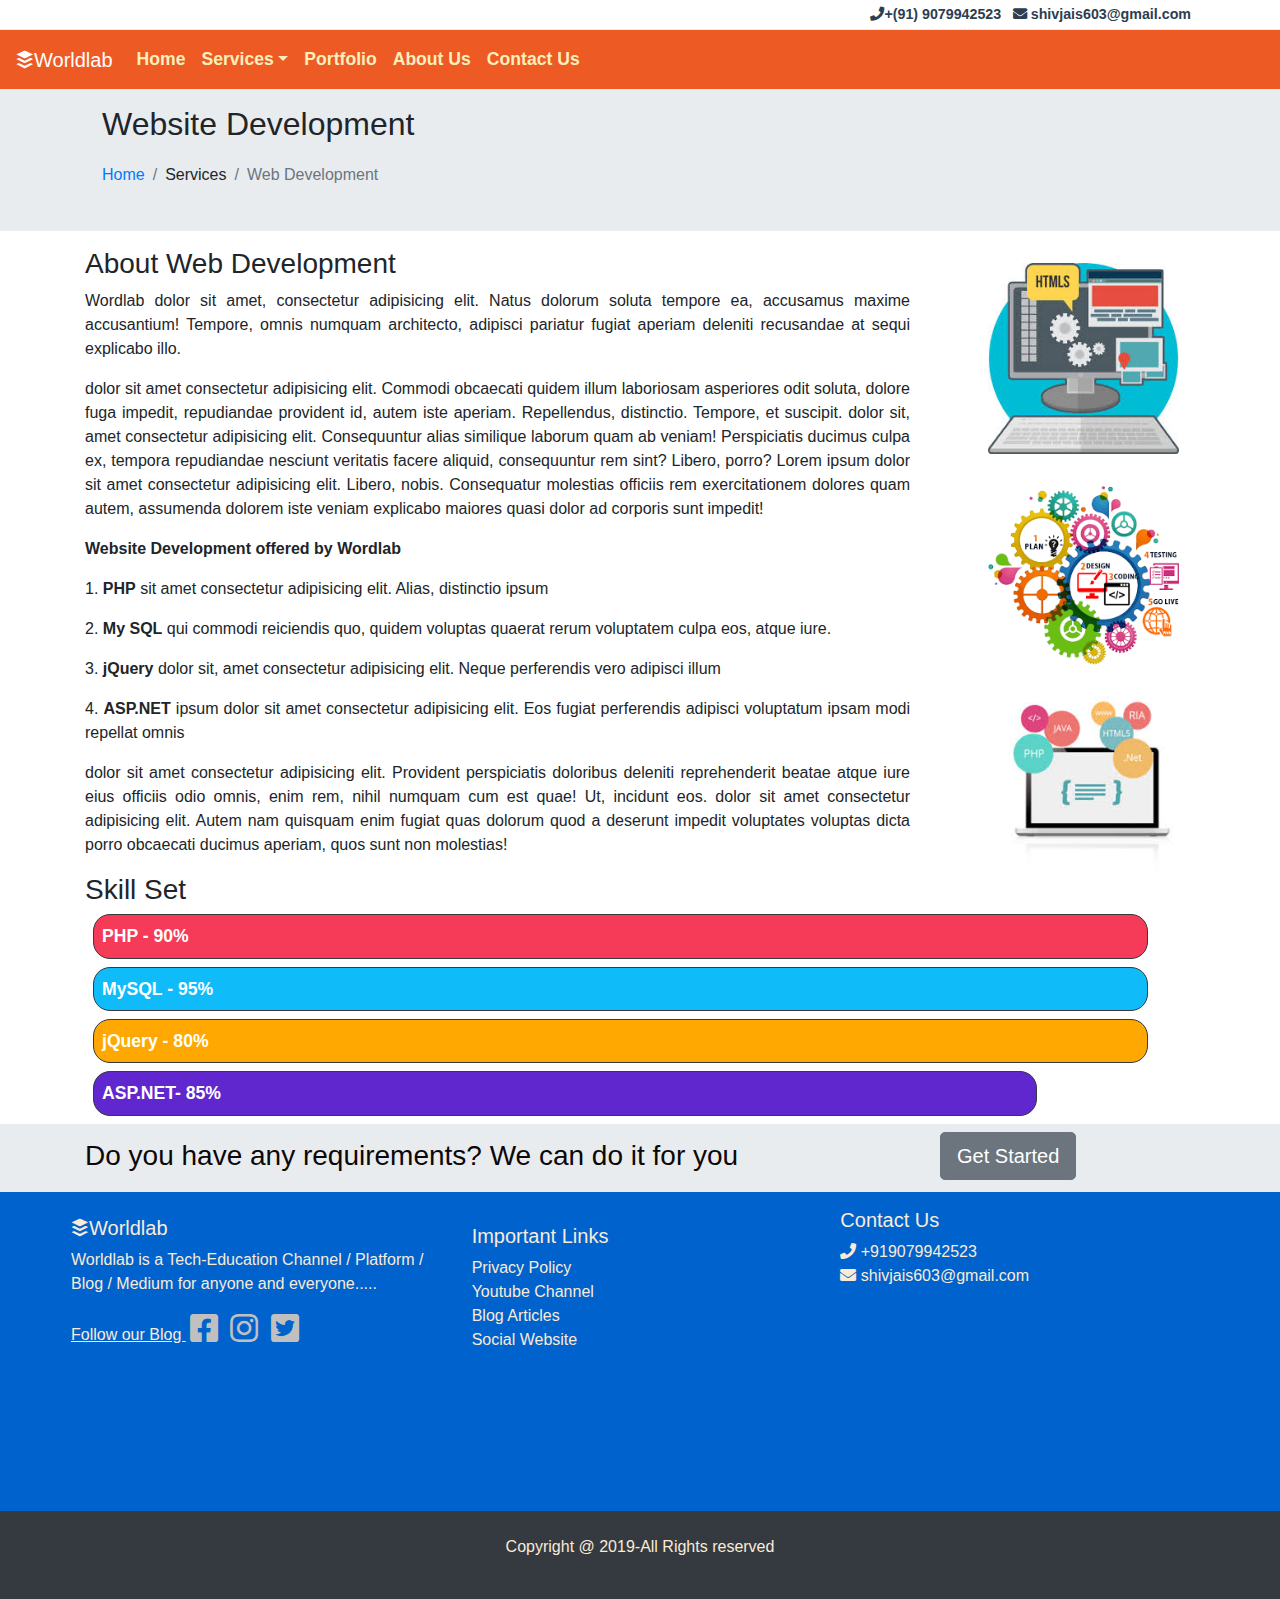
<file: webdevlopment.html>
<!doctype html>
<html lang="en">

<head>
  <!-- Required meta tags -->
  <meta charset="utf-8">
  <meta name="viewport" content="width=device-width, initial-scale=1, shrink-to-fit=no">

  <!-- Bootstrap CSS -->
  <link rel="stylesheet" href='bootstrap/bootstrap.min.css'>
  <link rel="stylesheet" href='fontawesome-free-5.9.0-web/css/all.css'>
  <!----Our Custom Style Sheet-->
  <link rel="stylesheet" href='./css/style.css'>
  <!---
    xl<576 |  576<sm<768 | 768<md<992 | 992<lg<1200 | 1200<xl
    -->
  <title>WebDevlopment-Worldlab</title>
</head>

<body>
  <header>
    <div class='p-1' id="topheader">
      <div class="container">
        <div class='row'>
          <div class="col-12 text-right">
            <a class='p-1' href="tel:+919571075799"><i class="fas fa-phone"></i>+(91) 9079942523</a>
            <a class='p-1' href="mailto:shivjais603@gmail.com"><i class="fas fa-envelope"></i> shivjais603@gmail.com</a>
          </div>
        </div>
      </div>
    </div>
    <div id="bottomheader">
      <div class="container-fluid">
        <nav class="navbar navbar-dark navbar-expand-md" style="background-color:#EE5A24;">
          <a class='navbar-brand' href=""><i class="fab fa-buffer"></i>Worldlab</a>
          <button data-toggle='collapse' data-target='#navbarToggler' type='button' class="navbar-toggler"><span class='navbar-toggler-icon'></span></button>
          <div class="collapse navbar-collapse" id='navbarToggler'>
            <ul class="navbar-nav">
              <li class="nav-item">
                <a class='nav-link'  style='color:#F8EFBA'href="index.html">Home</a>
              </li>
              <li class="nav-item dropdown">
                <a class='nav-link dropdown-toggle' data-toggle="dropdown" role="button" style='color:#F8EFBA' href="#">Services</a>
                <div class="dropdown-menu">
                  <a href="webdesining.html" class="dropdown-item">Web Desigining</a>
                  <a href="webdevlopment.html" class="dropdown-item active">Web Developement</a>
                  <a href="seoservices.html" class="dropdown-item">SEO Services</a>
                  <a href="softwaredevlopment.html" class="dropdown-item">Software Developement</a>
                  <a href="mobileapp.html" class="dropdown-item">Mobile App Developement</a>
                  <div class="dropdown-divider"></div>
                  <a href="graphicdesign.html"  class="dropdown-item">Graphic Designing</a>
                </div>
              </li>
              <li class="nav-item">
                <a class='nav-link' style='color:#F8EFBA' href="portfolio.html">Portfolio</a>
              </li>
              <li class="nav-item">
                <a class='nav-link' style='color:#F8EFBA' href="aboutus.html">About Us</a>
              </li>
              <li class="nav-item">
                <a class='nav-link' style='color:#F8EFBA' href="contactus.html">Contact Us</a>
              </li>
            </ul>
          </div>
        </nav>
      </div>
    </div>
  </header>
   <!--Start First section-->
   <section class='breadcrumbs-section'>
    <div class="container p-1 p-sm-3">
      <div class="row">
        <div class="col-12">
          <h2 class='pl-3'>Website Development</h2>
          <ol class='breadcrumb'>
            <li class="breadcrumb-item"><a href="default.html">Home</a></li>
            <li class="breadcrumb-item">Services</li>
            <li class="breadcrumb-item active">Web Development</li>
          </ol>
        </div>
      </div>

    </div>

  </section>
  <!--End first section-->
  <!--Start of Second section-->
  <section>
    <div class="container mt-md-3 mt-1">
      <div class="row">
        <div class="col-md-9 text-justify">
         <h3>About Web Development</h3>
         <p> Wordlab dolor sit amet, consectetur adipisicing elit. Natus dolorum soluta tempore ea, accusamus maxime accusantium! Tempore, omnis numquam architecto, adipisci pariatur fugiat aperiam deleniti recusandae at sequi explicabo illo.</p>
         <p> dolor sit amet consectetur adipisicing elit. Commodi obcaecati quidem illum laboriosam asperiores odit soluta, dolore fuga impedit, repudiandae provident id, autem iste aperiam. Repellendus, distinctio. Tempore, et suscipit.
          dolor sit, amet consectetur adipisicing elit. Consequuntur alias similique laborum quam ab veniam! Perspiciatis ducimus culpa ex, tempora repudiandae nesciunt veritatis facere aliquid, consequuntur rem sint? Libero, porro?
           Lorem ipsum dolor sit amet consectetur adipisicing elit. Libero, nobis. Consequatur molestias officiis rem exercitationem dolores quam autem, assumenda dolorem iste veniam explicabo maiores quasi dolor ad corporis sunt impedit!
         </p>
         <p>
           <b>Website Development offered by Wordlab</b></p>
          <p>1. <b>PHP</b> sit amet consectetur adipisicing elit. Alias, distinctio ipsum</p>
          <p>2. <b>My SQL</b> qui commodi reiciendis quo, quidem voluptas quaerat rerum voluptatem culpa eos, atque iure.</p>
          <p>3. <b>jQuery</b> dolor sit, amet consectetur adipisicing elit. Neque perferendis vero adipisci illum</p>
          <p>4. <b>ASP.NET</b> ipsum dolor sit amet consectetur adipisicing elit. Eos fugiat perferendis adipisci voluptatum ipsam modi repellat omnis</p> 
         
         <p>
           dolor sit amet consectetur adipisicing elit. Provident perspiciatis doloribus deleniti reprehenderit beatae atque iure eius officiis odio omnis, enim rem, nihil numquam cum est quae! Ut, incidunt eos.
           dolor sit amet consectetur adipisicing elit. Autem nam quisquam enim fugiat quas dolorum quod a deserunt impedit voluptates voluptas dicta porro obcaecati ducimus aperiam, quos sunt non molestias!
         </p>
        </div>
        <div class="col-md-3">
         <img class='img-fluid pl-5 p-3 'src="./servicesimg/web-dev-1.jpg" alt="">
         <img class='img-fluid pl-5 p-3'src="./servicesimg/web-dev-2.png" alt="">  
         <img class='img-fluid pl-5'src="./servicesimg/web-dev-3.jpg" alt=""> 
        </div>
      </div>
    </div>
  </section>
  <!--End of Second section-->
  <!--Start third section-->
  <section>
   <div class="container">
     <div class="row">
       <div class="col-12">
         <h3>Skill Set</h3>
         <div class="bar p-2 m-2" style='background-color: #f53b57; width: 95%'>
          PHP - 90%
         </div>
         <div class="bar p-2 m-2" style='background-color:#0fbcf9; width: 95%'>
          MySQL - 95%
         </div>
         <div class="bar p-2 m-2" style='background-color:#ffa801; width: 95%'>
          jQuery - 80%
         </div>
         <div class="bar p-2 m-2" style='background-color:#5f27cd; width: 85%'>
          ASP.NET- 85%
         </div>
       </div>
     </div>
   </div>    
  </section>

  <!--End third section-->
  <!--Start fourth Secion-->
<section class='requirements pb-3 pt-4 pt-md-2 pb-md-2'>
  <div class="container">
  <div class="row align-items-center">
    <div class="col-md-9 pt-1">
      <h3 style=>Do you have any requirements? We can do it for you</h3>
    </div>
    <div class="col-md-3 pb-1">
     <button class='btn btn-lg btn-secondary text-center' >Get Started</button>
    </div>
  </div>
</div>
</section>
<!--End fourth Secion-->
  <footer class='full-footer '>
    <div class="container  top-footer p-md-2 p-4">
    <div class='row'>
    <div class="col-md-4 p-2" >
    <a class='navbar-brand' href="" style='color:antiquewhite'><i class="fab fa-buffer" style='color:antiquewhite'></i>Worldlab</a>

      
         <p style='color:antiquewhite'>
          Worldlab is a Tech-Education Channel / Platform / Blog / Medium for anyone and everyone.....
         <p></p> <a style='color:antiquewhite'href="#"><u>Follow our Blog </u></a>
          <a  style='color:silver;' class='p-1' href="#" ><i class="fab fa-2x fa-facebook-square"></i></a>
          <a style='color:silver;' class='p-1' href="#" ><i class="fab  fa-2x fa-instagram"></i></a>
          <a  style='color:silver;' class='p-1' href="" ><i class="fab fa-2x fa-twitter-square"></i></a>
          </p>
        </p>
      </div>
      <div class='col-md-4 p-4'>
        <h3>Important Links </h3>
        
        <a  style='color:antiquewhite' href="#">Privacy Policy</a><br>
        <a style='color:antiquewhite' style='color:antiquewhite' href="#">Youtube Channel</a><br>
        <a style='color:antiquewhite'href="">Blog Articles</a><br>
        <a style='color:antiquewhite' href="">Social Website</a><br>
      
      </div>
      <div class='col-md-4 p-2'>
          <h3>Contact Us </h3>
          <a  style='color:antiquewhite' href="#"><i class="fas fa-phone"></i> +919079942523</a><br>
          <a style='color:antiquewhite' style='color:antiquewhite' href="mailto:shivjais603@gmail.com"><i class="fas fa-envelope"></i> shivjais603@gmail.com</a><br>
          <div class="embed-responsive embed-responsive-16by9">
          <iframe  class='embed-responsive-item' src="https://www.google.com/maps/embed?pb=!1m18!1m12!1m3!1d447958.4045231668!2d77.1155235914565!3d28.699365980622716!2m3!1f0!2f0!3f0!3m2!1i1024!2i768!4f13.1!3m3!1m2!1s0x390cf1bb41c50fdf%3A0xe6f06fd26a7798ba!2sGhaziabad%2C+Uttar+Pradesh!5e0!3m2!1sen!2sin!4v1559966854885!5m2!1sen!2sin" frameborder="0" ></iframe>
        </div>
       </div>
    </div>

  </div>
  <div class="container-fluid bottom-footer p-4">
    <div class="row">
      <div class="col-12 text-center">
       <p>Copyright @ 2019-All Rights reserved </p> 
      </div>
    </div>
  </div>
  </footer>

  <!-- Optional JavaScript -->
  <!-- jQuery first, then Popper.js, then Bootstrap JS -->
  <script src='bootstrap/jquery-3.3.1.slim.min.js'></script>
  <script src='bootstrap/popper.min.js'></script>
  <script src='bootstrap/bootstrap.min.js'></script>
</body>

</html>
</file>
<file: css/style.css>
#topheader{

    border-bottom: 1px solid #ebebeb;
    font-size: small;

}
#topheader a{
    color:#2c3e50;
    font-weight:600;
    font-size:0.89rem;
    font-style: normal;
}
.container-fluid{
   padding-left:0;
   padding-right:0;
   border-block-end:silver;
}
#font{
    font-size:2.0rem;
    color:#ffffff;
    font-family:"Roboto";
   
}
.my-2 {
    padding-left:45rem;
    color: white;
   
}

.vc_column_container {
    padding-left: 0;
    padding-right: 0;
}
/* .nav-item{
    padding-left:rem;
} */
.centered {
    position: absolute;
    top: 50%;
    left: 50%;
    transform: translate(-50%, -50%);
    font-family:Roboto;
    font-size: 03rem;
    color:#ecf0f1;
    border-color:#2c3e50;
    
}
.container .btn-1 {
    position: absolute;
    top: 80%;
    left: 50%;
    transform: translate(-50%, -50%);
    -ms-transform: translate(-50%, -50%);
    background-color:#343a40;
    color: white;
    font-size: 16px;
    padding: 13px 45px;
    border: none;
    cursor: pointer;
    border-radius: 6px;
  }
  .container .btn-1:hover {
    background-color:#222f3e;
  }

nav ul li a{
    font-size:1.1em;
    font-weight:600;
    outline-color:#ffffff;
}
/* Start:Footer*/
.full-footer{
    background-color:#0062cc;
   
    width:100%;

    }
.top-footer h3{
    font-size: 20px;
    color:antiquewhite;
  
}
.style{
    color:antiquewhite;
    padding: 5px;
    margin:5px;
}
.btn-1{
    padding-top: 50rem;
}

.bottom-footer{
    background-color:#343a40;
}
.bottom-footer p{
    color: antiquewhite; 
}
/* -----------------------------------------HOME PAGE-------------- */
/* first section */
.top-hero-section{

color: #2d3436;
border: 2px solid #ffffff;
}

/* second section */
.qualities-img{
    width:150px;
}
/* third section */
.requirements-section{
  background-color: #0062cc;
  color:white;
 
  
}
/* fifth section */
.newsletter{
    background-color: #0062cc;
    color:white;

}
.newsletter .form-control{
    height:50px;
    border-color:transparent;
    border-radius: 20px 0 0 20px;
}
.newsletter .btn{
  min-height: 50px;
  border-radius: 0 20px 20px 0;
  background:#2d3436;
  color:white;  
}
/* -----------------------------------------HOME PAGE-------------- */
/* -----------------------------------------ABOUT US-------------- */
/* first-section */
.breadcrumbs-section{
    background-color: #e9ecef;
}
/*--------------------------------------ABOUT US-------------------*/
/*--------------------------------------PROFOLIO------------------*/
.requirements{
    background-color:#e9ecef;
    color: #0c0808;
    
}
/*---------------------------------SERVICES-----------------------*/
.bar{
    color:white;
    font-weight:600;
    font-size:1.1rem;
    border-radius:17px;
    border: 1px solid #343a40;

}
</file>
